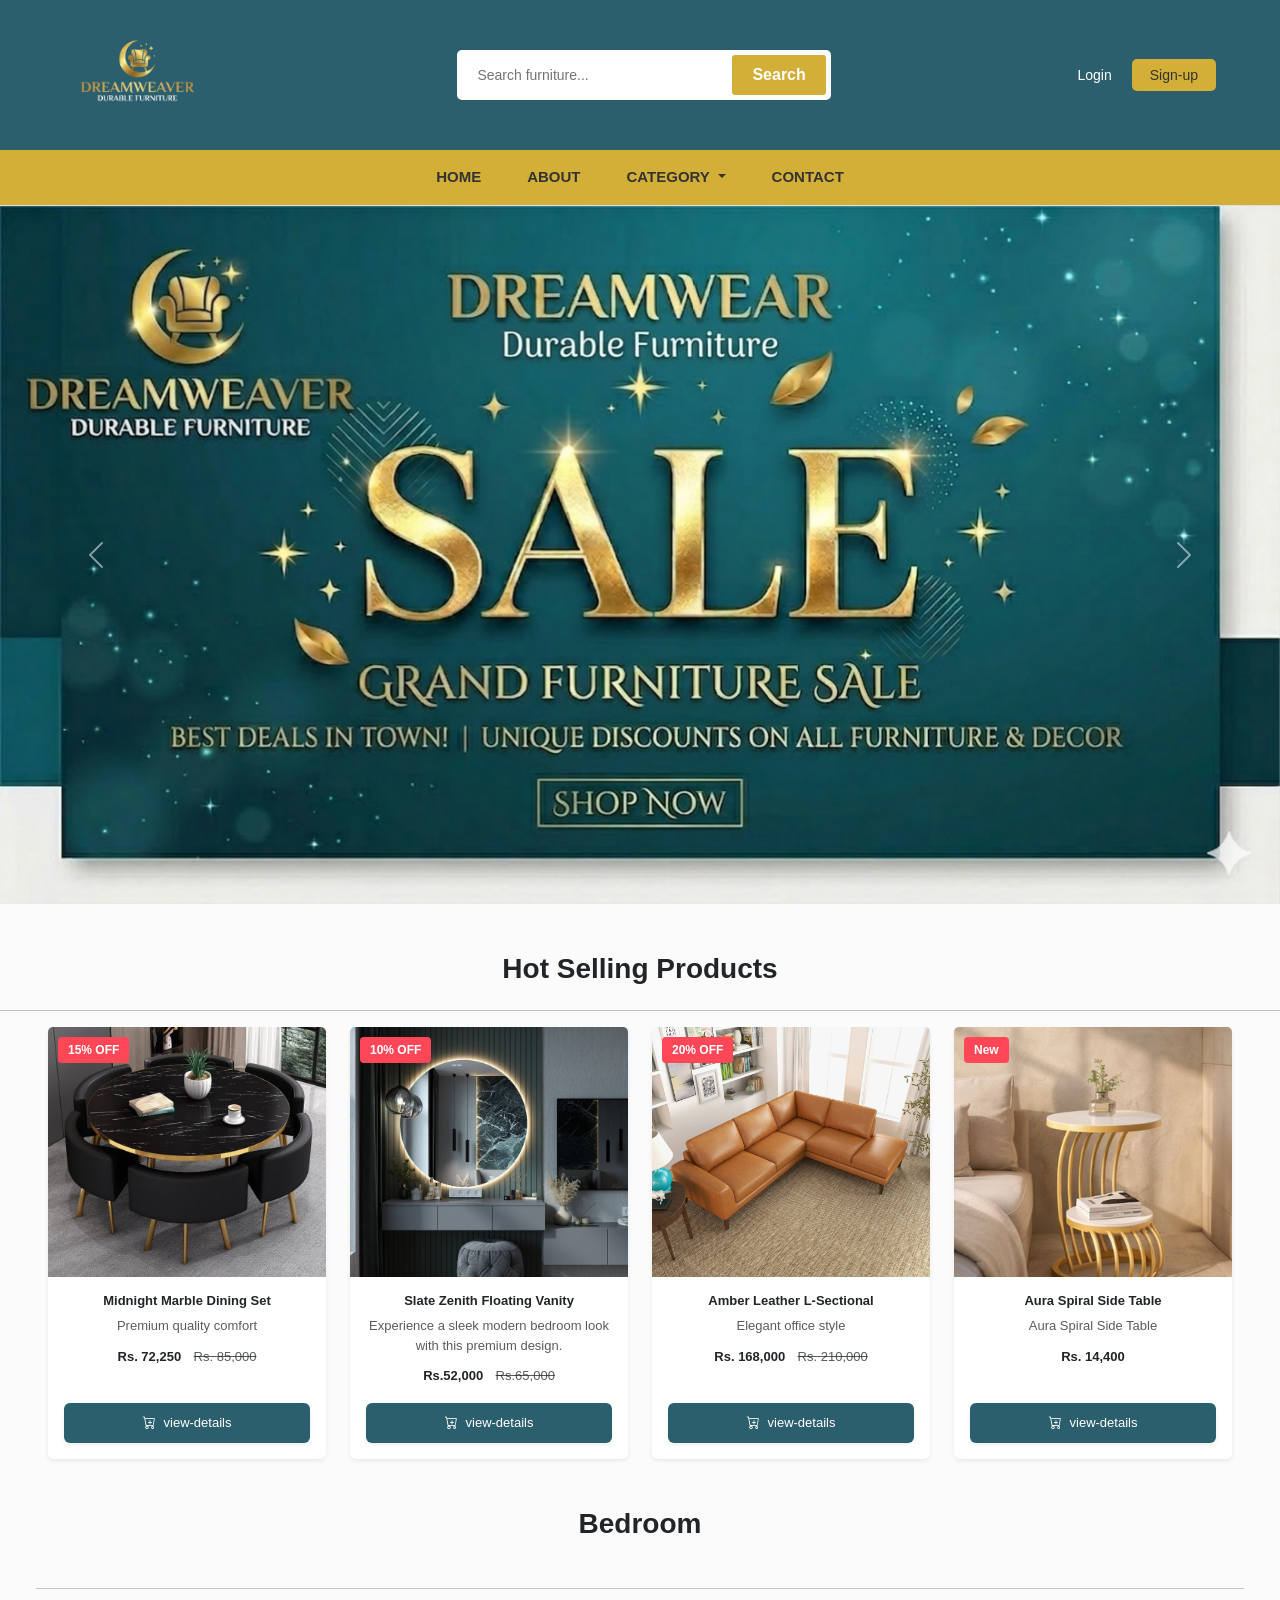
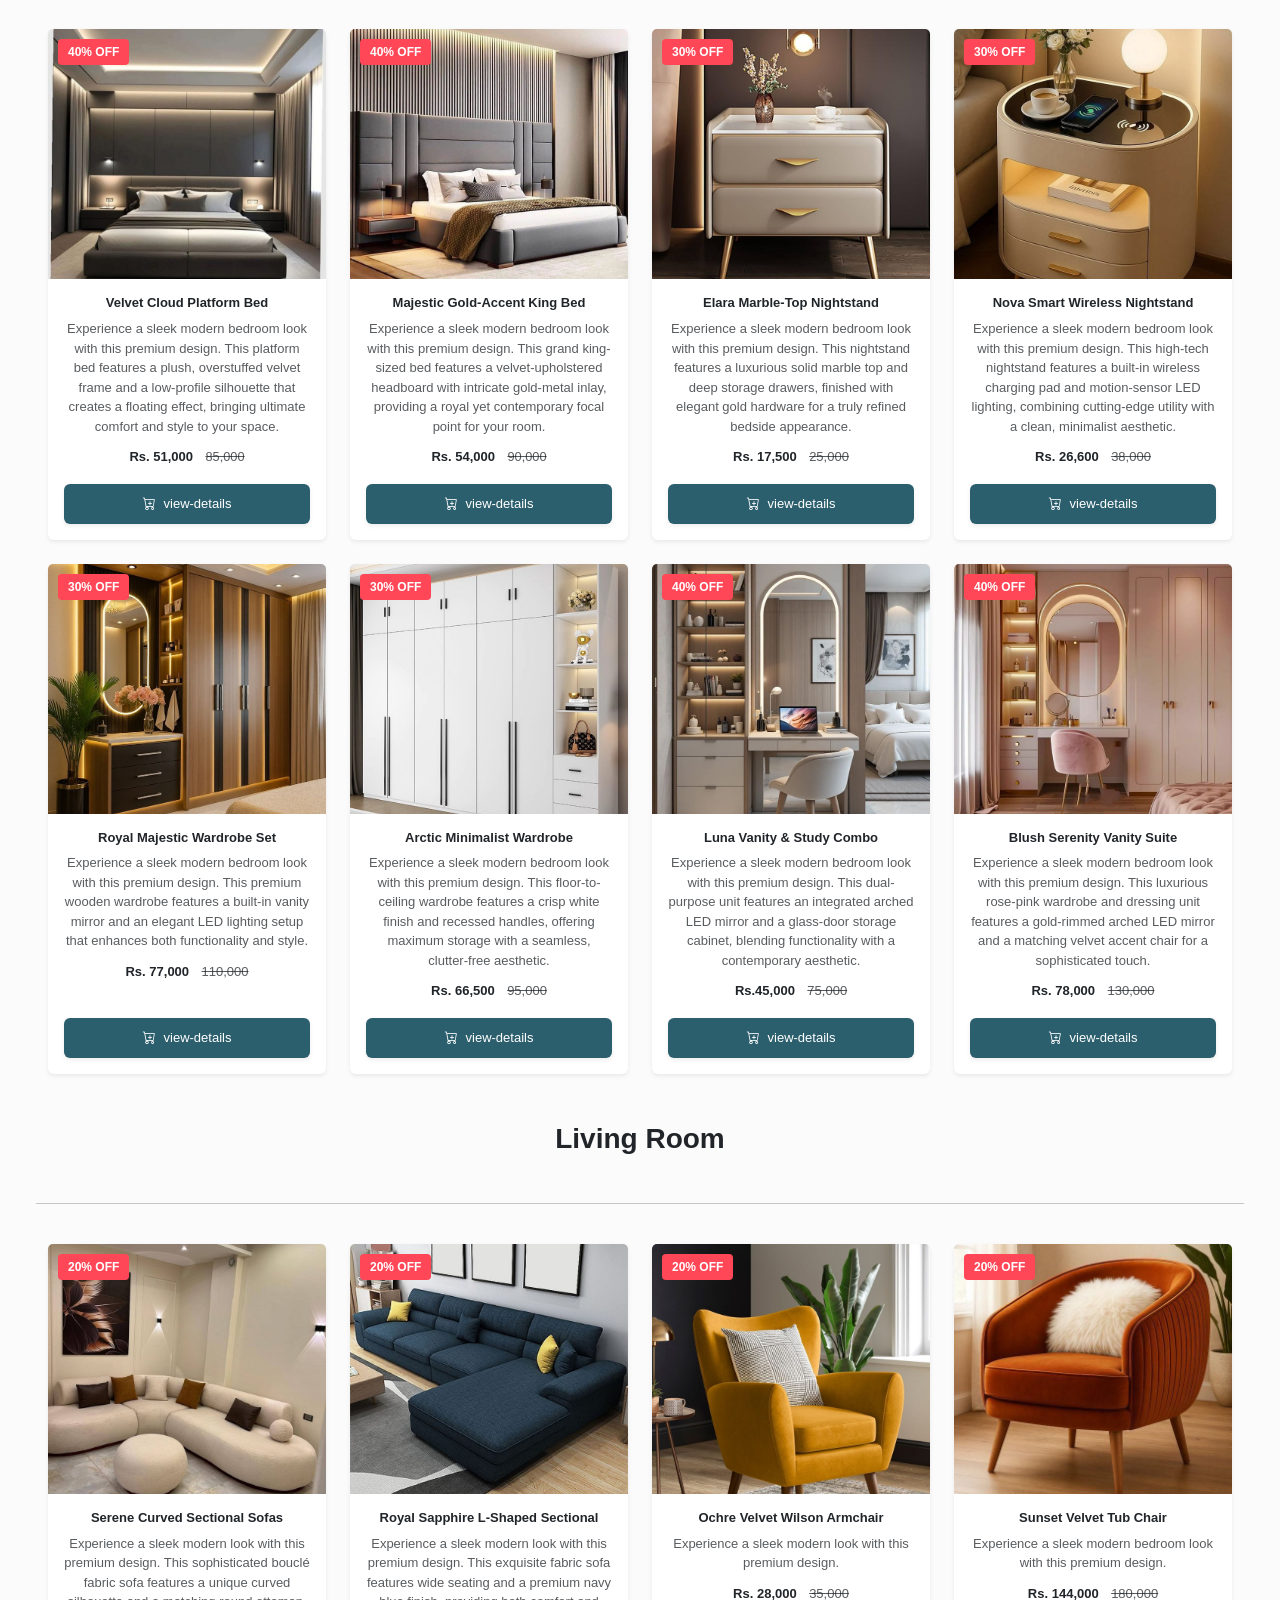
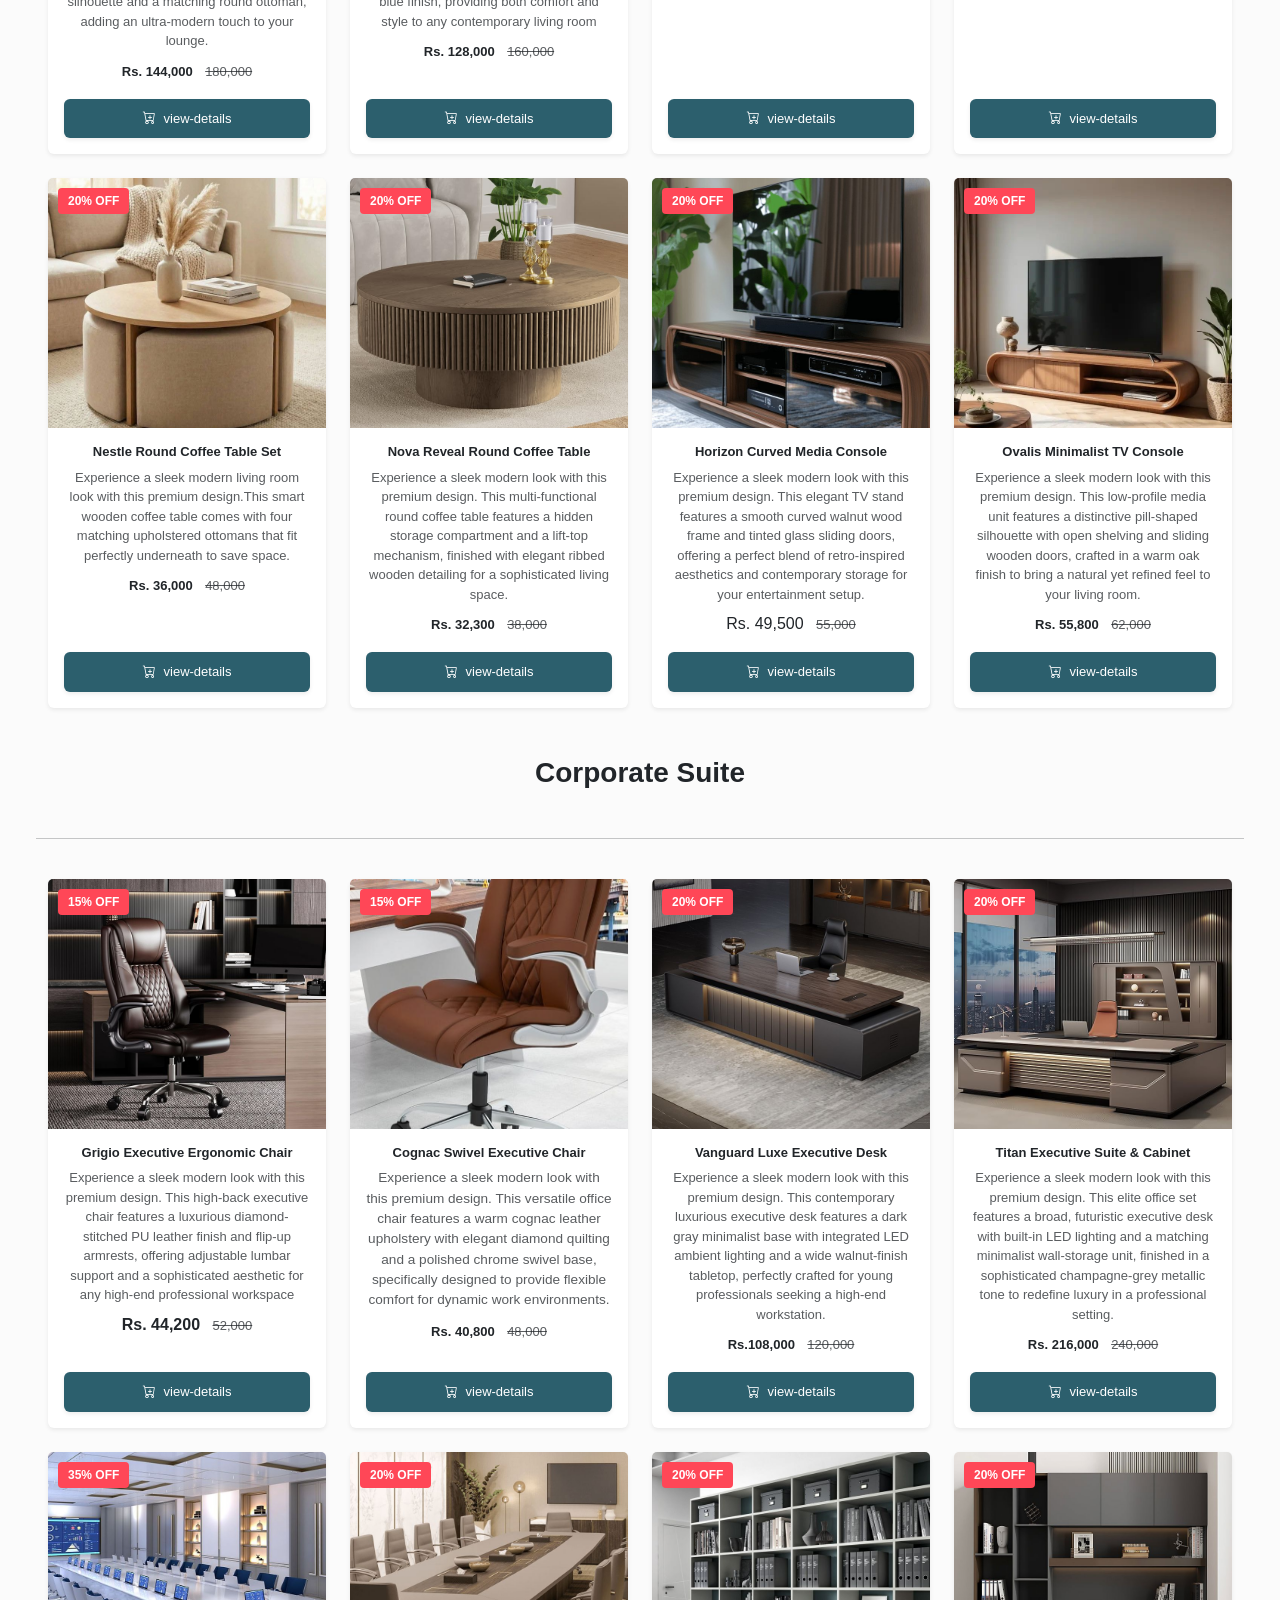
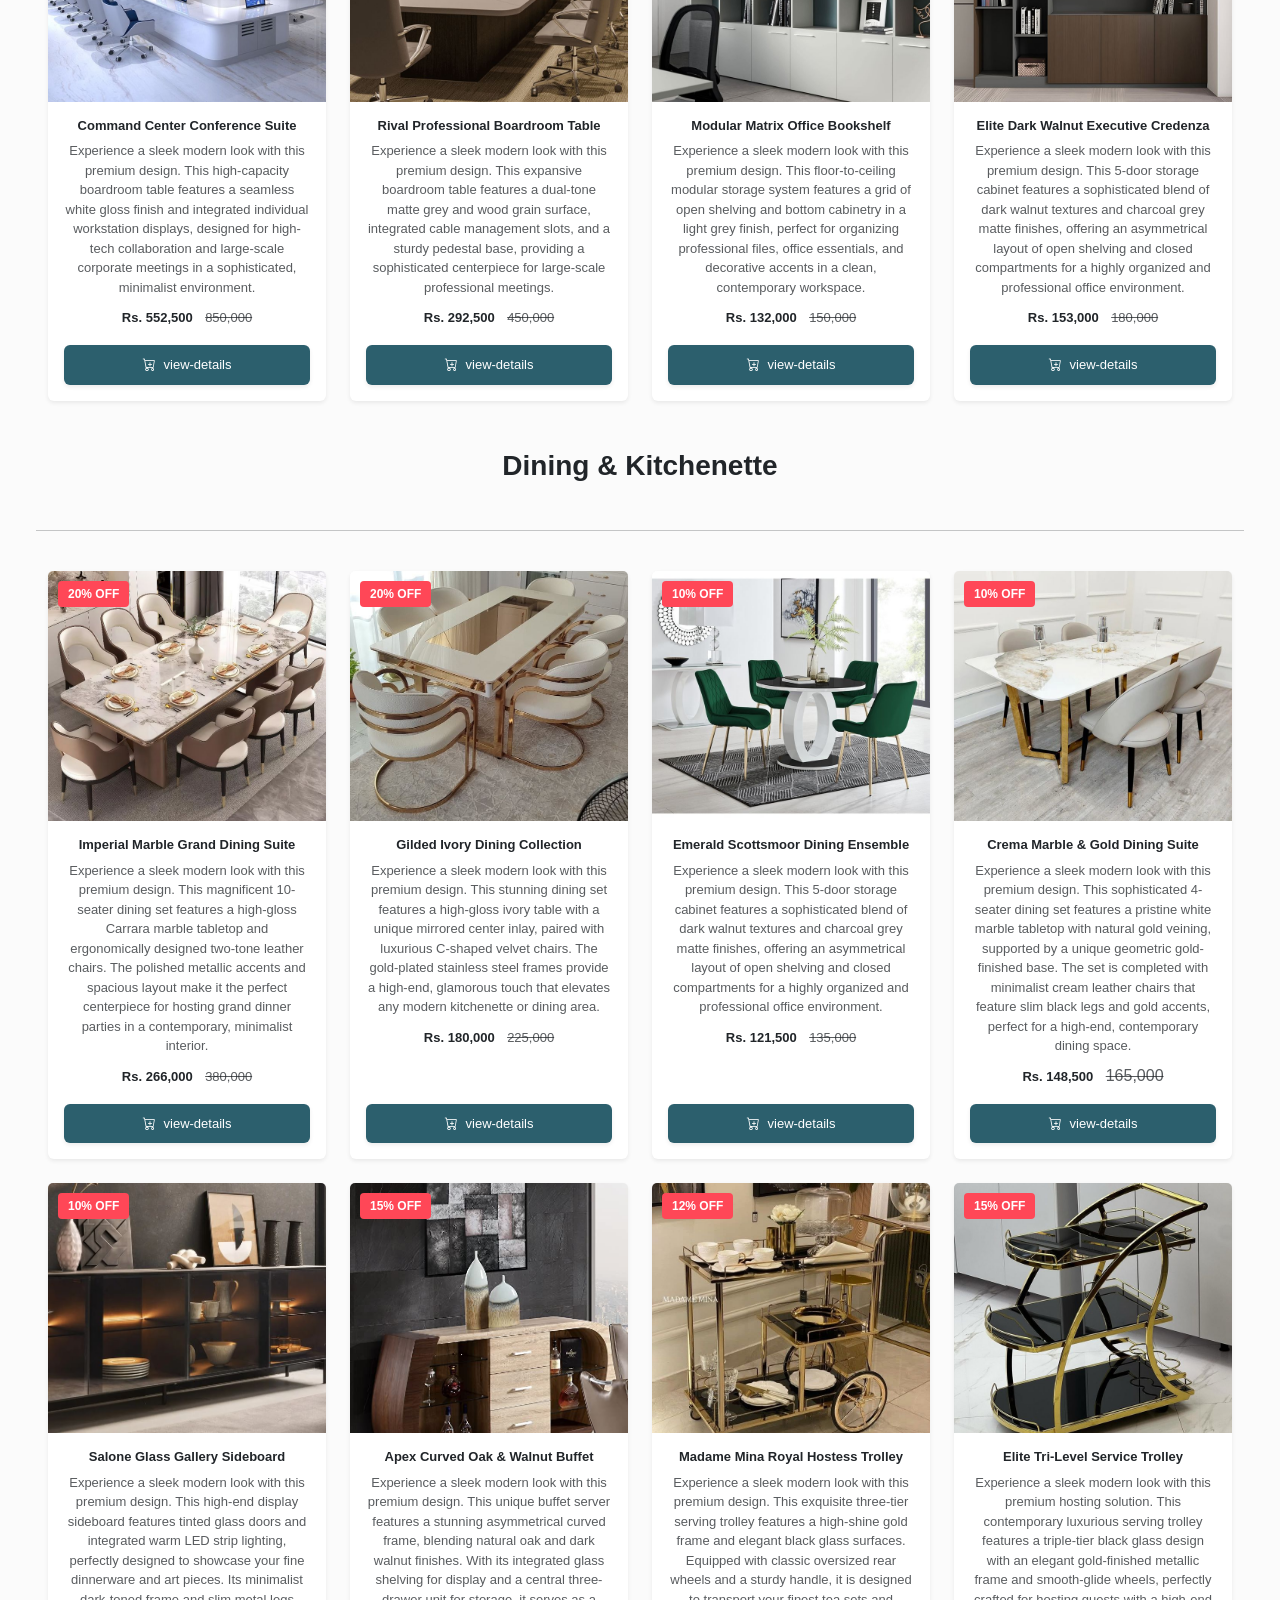
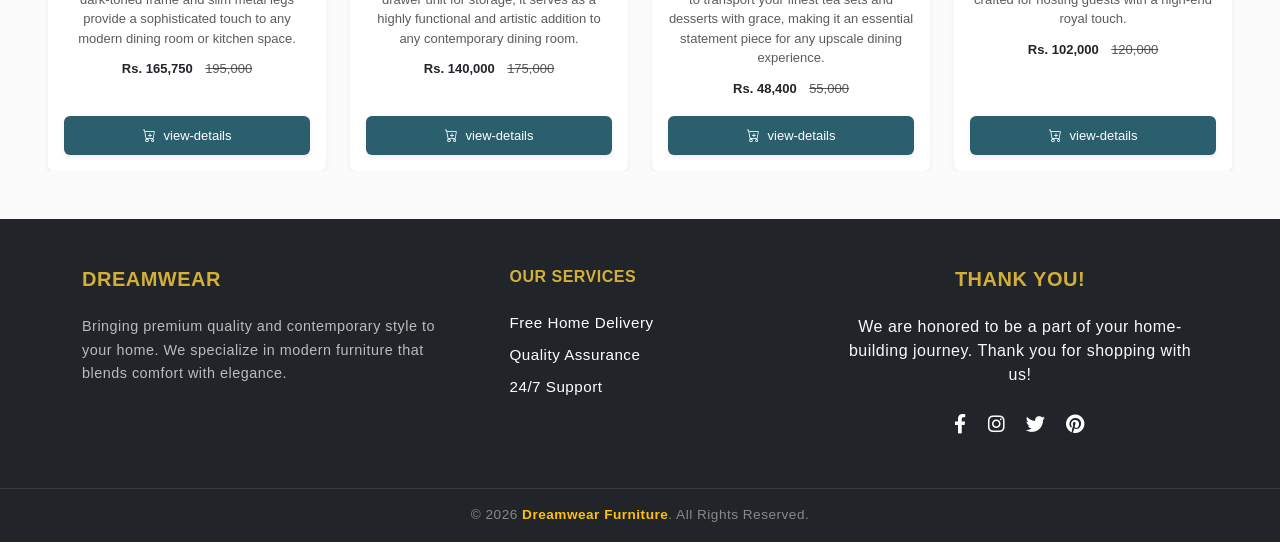
<file: html/index.html>
<!DOCTYPE html>
<html lang="en">

<head>
    <meta charset="UTF-8">
    <meta name="viewport" content="width=device-width, initial-scale=1.0">
    <link rel="stylesheet" href="https://cdn.jsdelivr.net/npm/bootstrap@5.3.3/dist/css/bootstrap.min.css">
    <link rel="stylesheet" href="../css styling/index.css">
    <link rel="stylesheet" href="https://cdn.jsdelivr.net/npm/bootstrap-icons@1.11.3/font/bootstrap-icons.min.css">
    <link rel="stylesheet" href="https://cdnjs.cloudflare.com/ajax/libs/font-awesome/6.0.0/css/all.min.css">
    <title>Dreamwear Furniture</title>
    <link href="https://unpkg.com/aos@2.3.1/dist/aos.css" rel="stylesheet">
    <link rel="stylesheet" href="../css styling/navbar.css">
</head>
<style>
    
</style>
<body>


 <header class="sticky-top">
        <nav class="top-nav navbar navbar-expand-lg">
            <div class="container-fluid d-flex justify-content-between align-items-center">

                <div class="logo-box">
                    <a class="navbar-brand" href="index.html">
                        <img src="../logo image/logos.png" alt="Dreamwear Logo" class="main-logo">
                    </a>
                </div>

                <div class="search-wrapper">
                    <div class="d-none d-md-block">
                        <form class="d-flex search-container">
                            <input type="text" id="search" placeholder="Search furniture...">
                            <button type="submit" class="btn">Search</button>
                        </form>
                    </div>

                    <div class="d-md-none">
                        <button class="btn border-0 text-white" type="button" data-bs-toggle="collapse"
                            data-bs-target="#mobileSearch">
                            <i class="bi bi-search" style="font-size: 1.5rem;"></i>
                        </button>
                    </div>
                </div>

                <div class="collapse d-md-none w-100 p-2" id="mobileSearch">
                    <form class="d-flex">
                        <input type="text" class="form-control me-2" placeholder="Search...">
                        <button type="submit" class="btn btn-warning">Go</button>
                    </form>
                </div>

                <div class="account-links">
                    <ul>
                        <li class="nav-item"><a href="login.html">Login</a></li>
                        <li><a href="signup.html#toggle-btn" class="signup-btn">Sign-up</a></li>
                    </ul>
                </div>

            </div>
        </nav>

        <nav class="navbar navbar-expand-lg" id="second-nav">
            <div class="container-fluid justify-content-center">
                <button class="navbar-toggler" type="button" data-bs-toggle="collapse" data-bs-target="#navbarMenu"
                    aria-controls="navbarMenu" aria-expanded="false" aria-label="Toggle navigation">
                    <span class="navbar-toggler-icon"></span>
                </button>

                <div class="collapse navbar-collapse justify-content-center" id="navbarMenu">
                    <ul class="navbar-nav">
                        <li class="nav-item items">
                            <a class="nav-link" href="index.html">Home</a>
                        </li>
                        <li class="nav-item items">
                            <a class="nav-link" href="about.html">About</a>
                        </li>
                        <li class="nav-item dropdown down">
                            <a class="nav-link dropdown-toggle" href="#" role="button" data-bs-toggle="dropdown"
                                aria-expanded="false">
                                Category
                            </a>
                            <ul class="dropdown-menu shadow">
                                <li><a class="dropdown-item" href="category.html">View All Categories</a></li>
                                <li><a class="dropdown-item" href="category.html#beds-section">Beds</a></li>
                                <li><a class="dropdown-item" href="category.html#side-section">Side Tables</a></li>
                                <li><a class="dropdown-item" href="category.html#wardrobe-section">Wardrobes</a></li>
                                <li><a class="dropdown-item" href="category.html#dressing-section">Dressing Tables</a>
                                </li>
                                <li><a class="dropdown-item" href="category.html#sofas-section">Chairs & Sofas</a></li>
                                <li><a class="dropdown-item" href="category.html#coffe-section">Coffee Tables</a></li>
                                <li><a class="dropdown-item" href="category.html#tv-section">TV Units</a></li>
                                <li><a class="dropdown-item" href="category.html#chairs-section">Office Chairs</a></li>
                                <li><a class="dropdown-item" href="category.html#desk-section">Office Desks</a></li>
                                <li><a class="dropdown-item" href="category.html#tables-section">Conference Tables</a>
                                </li>
                                <li><a class="dropdown-item" href="category.html#book-section">Bookshelves &
                                        Cabinets</a></li>
                                <li><a class="dropdown-item" href="category.html#dining-section">Modern Dining
                                        Collections</a></li>
                                <li><a class="dropdown-item" href="category.html#board-section">slideboard</a></li>
                                <li><a class="dropdown-item" href="category.html#serving-section">Serving Trolleys</a>
                                </li>
                            </ul>
                        </li>
                        <li class="nav-item items">
                            <a class="nav-link" href="contact.html">Contact</a>
                        </li>
                    </ul>
                </div>
            </div>
        </nav>
    </header>

    <div class="container-fluid p-0">
        <div id="carouselExampleAutoplaying" class="carousel slide" data-bs-ride="carousel">
            <div class="carousel-inner">

                <div class="carousel-item active">
                    <img class="ban_img" src="../logo image/Gemini_Generated_Image_nny3m5nny3m5nny3.png" alt="...">
                </div>

                <div class="carousel-item">
                    <img class="ban_img"  src="../logo image/Gemini_Generated_Image_x7pj37x7pj37x7pj (1).png"
                        alt="...">
                </div>

                <div class="carousel-item">
                    <img class="ban_img"  src="../logo image/Gemini_Generated_Image_h02k02h02k02h02k.png"
                     alt="...">
                </div>

            </div>

            <button class="carousel-control-prev" type="button" data-bs-target="#carouselExampleAutoplaying"
                data-bs-slide="prev">
                <span class="carousel-control-prev-icon" aria-hidden="true"></span>
                <span class="visually-hidden">Previous</span>
            </button>
            <button class="carousel-control-next" type="button" data-bs-target="#carouselExampleAutoplaying"
                data-bs-slide="next">
                <span class="carousel-control-next-icon" aria-hidden="true"></span>
                <span class="visually-hidden">Next</span>
            </button>
        </div>
    </div>

    <!-- section -->

    <h3 class="text-center mt-5 mb-4"><strong>Hot Selling Products</strong></h3>
    <hr>

    <section class="container-fluid px-4 px-md-5">
        <div class="row g-4 justify-content-center" >

            <div class="col-6 col-md-4 col-lg-3"  >
                <div class="card h-100 shadow-sm position-relative border-0">
                    <span class="sale-tag">15% OFF</span>
                    <a href="#">
                        <img src="../hot selling image/download (12).jpeg" alt="Midnight Marble Dining Set"
                            class="card-img-top">
                    </a>
                    <div class="card-body d-flex flex-column text-center">
                        <h5 class="card-title text-capitalize" style="font-size: small"><strong>Midnight Marble Dining
                                Set </strong></h5>
                        <p class="card-text text-muted mb-2" style="font-size: small;">Premium quality comfort</p>
                        <div class="mb-3">
                            <span class="fw-bold text-dark" style="font-size: small;">Rs. 72,250</span>
                            <del class="text-muted ms-2" style="font-size: small;">Rs. 85,000</del>
                        </div>
                        <a href="category.html#dining-section" class="btn btn-cart w-100 mt-auto shadow-sm"
                            style="font-size: small;">
                            <i class="bi bi-cart-plus me-2"></i>view-details
                        </a>
                    </div>
                </div>
            </div>

            <div class="col-6 col-md-4 col-lg-3" >
                <div class="card h-100 shadow-sm position-relative border-0">
                    <span class="sale-tag">10% OFF</span>
                    <a href="#">
                        <img src="../hot selling image/dressing table ideas bedroom modern.jpeg"
                            alt="Slate Zenith Floating Vanity" class="card-img-top">
                    </a>
                    <div class="card-body d-flex flex-column text-center">
                        <h5 class="card-title text-capitalize" style="font-size: small;"><strong>Slate Zenith Floating
                                Vanity</strong></h5>
                        <p class="card-text text-muted mb-2" style="font-size: small;">Experience a sleek modern bedroom
                            look with this premium design.</p>
                        <div class="mb-3">
                            <span class="fw-bold text-dark" style="font-size: small;">Rs.52,000</span>
                            <del class="text-muted ms-2" style="font-size: small;">Rs.65,000</del>
                        </div>
                        <a href="category.html#dressing-section" class="btn btn-cart w-100 mt-auto shadow-sm"
                            style="font-size: small;">
                            <i class="bi bi-cart-plus me-2"></i>view-details
                        </a>
                    </div>
                </div>
            </div>

            <div class="col-6 col-md-4 col-lg-3" >
                <div class="card h-100 shadow-sm position-relative border-0">
                    <span class="sale-tag">20% OFF</span>
                    <a href="#">
                        <img src="../hot selling image/ozgur-ivo-XE5vVNRbkOk-unsplash.jpg"
                            alt="Amber Leather L-Sectional" class="card-img-top">
                    </a>
                    <div class="card-body d-flex flex-column text-center">
                        <h5 class="card-title text-capitalize" style="font-size: small;"><strong>Amber Leather
                                L-Sectional </strong></h5>
                        <p class="card-text text-muted mb-2" style="font-size: small;">Elegant office style</p>
                        <div class="mb-3">
                            <span class="fw-bold text-dark" style="font-size: small;">Rs. 168,000</span>
                            <del class="text-muted ms-2" style="font-size: small;">Rs. 210,000</del>
                        </div>
                        <a href="category.html#sofas-section" class="btn btn-cart w-100 mt-auto shadow-sm"
                            style="font-size: small;">
                            <i class="bi bi-cart-plus me-2"></i>view-details
                        </a>
                    </div>
                </div>
            </div>

            <div class="col-6 col-md-4 col-lg-3" >
                <div  class="card h-100 shadow-sm position-relative border-0" >
                    <span class="sale-tag">New</span>
                    <a href="#">
                        <img src="../hot selling image/This minimal side table fits effortlessly into….jpeg"
                            alt="Aura Spiral Side Table" class="card-img-top">
                    </a>
                    <div class="card-body d-flex flex-column text-center">
                        <h5 class="card-title text-capitalize" style="font-size: small;"> <strong>Aura Spiral Side
                                Table</strong></h5>
                        <p class="card-text text-muted mb-2" style="font-size: small;">Aura Spiral Side Table</p>
                        <div class="mb-3">
                            <span class="fw-bold text-dark" style="font-size: small;">Rs. 14,400</span>
                        </div>
                        <a href="category.html#side-section" class="btn btn-cart w-100 mt-auto shadow-sm"
                            style="font-size: small;">
                            <i class="bi bi-cart-plus me-2"></i>view-details
                        </a>
                    </div>
                </div>
            </div>

            <!-- bedroom -->
            <h3 class="text-center mt-5 mb-4"><strong>Bedroom</strong></h3>
            <hr>

            <div class="col-6 col-md-4 col-lg-3">
                <div class="card h-100 shadow-sm position-relative border-0">
                    <span class="sale-tag">40% OFF</span>
                    <a href="#">
                        <img src="../bedroom/bed 5.jpeg" alt="Velvet Cloud Platform Bed" class="card-img-top">
                    </a>
                    <div class="card-body d-flex flex-column text-center">
                        <h5 class="card-title text-capitalize" style="font-size: small;"> <strong>Velvet Cloud Platform
                                Bed</strong></h5>
                        <p class="card-text text-muted mb-2" style="font-size: small;">Experience a sleek modern bedroom
                            look with this premium design. This platform bed features a plush, overstuffed velvet frame
                            and a low-profile silhouette that creates a floating effect, bringing ultimate comfort and
                            style to your space.</p>
                        <div class="mb-3">
                            <span class="fw-bold text-dark" style="font-size: small;">Rs. 51,000</span>
                            <del class="text-muted ms-2" style="font-size: 0.8rem;">85,000</del>
                        </div>
                        <a href="category.html#bed-section" class="btn btn-cart w-100 mt-auto shadow-sm"
                            style="font-size: small;">
                            <i class="bi bi-cart-plus me-2"></i>view-details
                        </a>
                    </div>
                </div>
            </div>

            <div class="col-6 col-md-4 col-lg-3">
                <div class="card h-100 shadow-sm position-relative border-0">
                    <span class="sale-tag">40% OFF</span>
                    <a href="#">
                        <img src="../bedroom/bed.jpeg" alt="Velvet Cloud Platform Bed" class="card-img-top">
                    </a>
                    <div class="card-body d-flex flex-column text-center">
                        <h5 class="card-title text-capitalize" style="font-size: small;"> <strong>Majestic Gold-Accent
                                King Bed </strong></h5>
                        <p class="card-text text-muted mb-2" style="font-size: small;">Experience a sleek modern bedroom
                            look with this premium design. This grand king-sized bed features a velvet-upholstered
                            headboard with intricate gold-metal inlay, providing a royal yet contemporary focal point
                            for your room.</p>
                        <div class="mb-3">
                            <span class="fw-bold text-dark" style="font-size: small;">Rs. 54,000</span>
                            <del class="text-muted ms-2" style="font-size: 0.8rem;">90,000</del>
                        </div>
                        <a href="category.html#bed-section" class="btn btn-cart w-100 mt-auto shadow-sm"
                            style="font-size: small;">
                            <i class="bi bi-cart-plus me-2"></i>view-details
                        </a>
                    </div>
                </div>
            </div>

            <div class="col-6 col-md-4 col-lg-3">
                <div class="card h-100 shadow-sm position-relative border-0">
                    <span class="sale-tag">30% OFF</span>
                    <a href="#">
                        <img src="../bedroom/Luxury Bedside Table with Pu Leather Finish & Faux….jpeg"
                            alt="Elara Marble-Top Nightstand" class="card-img-top">
                    </a>
                    <div class="card-body d-flex flex-column text-center">
                        <h5 class="card-title text-capitalize" style="font-size: small;"><strong>Elara Marble-Top
                                Nightstand </strong></h5>
                        <p class="card-text text-muted mb-2" style="font-size: small;">Experience a sleek modern bedroom
                            look with this premium design. This nightstand features a luxurious solid marble top and
                            deep storage drawers, finished with elegant gold hardware for a truly refined bedside
                            appearance.</p>
                        <div class="mb-3">
                            <span class="fw-bold text-dark" style="font-size: small;">Rs. 17,500</span>
                            <del class="text-muted ms-2" style="font-size: small;">25,000</del>
                        </div>
                        <a href="category.html#side-section" class="btn btn-cart w-100 mt-auto shadow-sm"
                            style="font-size: small;">
                            <i class="bi bi-cart-plus me-2"></i>view-details
                        </a>
                    </div>
                </div>
            </div>


            <div class="col-6 col-md-4 col-lg-3">
                <div class="card h-100 shadow-sm position-relative border-0">
                    <span class="sale-tag">30% OFF</span>
                    <a href="#">
                        <img src="../bedroom/Luxury Furniture.jpeg" alt="Nova Smart Wireless Nightstand"
                            class="card-img-top">
                    </a>
                    <div class="card-body d-flex flex-column text-center">
                        <h5 class="card-title text-capitalize" style="font-size: small;"><strong>Nova Smart Wireless
                                Nightstand</strong></h5>
                        <p class="card-text text-muted mb-2" style="font-size: small;">Experience a sleek modern bedroom
                            look with this premium design. This high-tech nightstand features a built-in wireless
                            charging pad and motion-sensor LED lighting, combining cutting-edge utility with a clean,
                            minimalist aesthetic.</p>
                        <div class="mb-3">
                            <span class="fw-bold text-dark" style="font-size: small;">Rs. 26,600</span>
                            <del class="text-muted ms-2" style="font-size: small;">38,000</del>
                        </div>
                        <a href="category.html#side-section" class="btn btn-cart w-100 mt-auto shadow-sm"
                            style="font-size: small;">
                            <i class="bi bi-cart-plus me-2"></i>view-details
                        </a>
                    </div>
                </div>
            </div>


            <div class="col-6 col-md-4 col-lg-3">
                <div class="card h-100 shadow-sm position-relative border-0">
                    <span class="sale-tag">30% OFF</span>
                    <a href="#">
                        <img src="../bedroom/meaningful modern wardrobe inspiration! This….jpeg"
                            alt="Royal Majestic Wardrobe Set" class="card-img-top">
                    </a>
                    <div class="card-body d-flex flex-column text-center">
                        <h5 class="card-title text-capitalize" style="font-size: small;"> <strong>Royal Majestic
                                Wardrobe Set</strong></h5>
                        <p class="card-text text-muted mb-2" style="font-size: small;">Experience a sleek modern bedroom
                            look with this premium design. This premium wooden wardrobe features a built-in vanity
                            mirror and an elegant LED lighting setup that enhances both functionality and style.</p>
                        <div class="mb-3">
                            <span class="fw-bold text-dark" style="font-size: small;">Rs. 77,000</span>
                            <del class="text-muted ms-2" style="font-size: small;">110,000</del>
                        </div>
                        <a href="category.html#wardrobe-section" class="btn btn-cart w-100 mt-auto shadow-sm"
                            style="font-size: small;">
                            <i class="bi bi-cart-plus me-2"></i>view-details
                        </a>
                    </div>
                </div>
            </div>




            <div class="col-6 col-md-4 col-lg-3">
                <div class="card h-100 shadow-sm position-relative border-0">
                    <span class="sale-tag">30% OFF</span>
                    <a href="#">
                        <img src="../bedroom/Simple Household Modern Wardrobe And Internet Celebrity Finished Storage Wardrobe.jpeg"
                            alt="Arctic Minimalist Wardrobe" class="card-img-top">
                    </a>
                    <div class="card-body d-flex flex-column text-center">
                        <h5 class="card-title text-capitalize" style="font-size: small;"><strong>Arctic Minimalist
                                Wardrobe </strong></h5>
                        <p class="card-text text-muted mb-2" style="font-size: small;">Experience a sleek modern bedroom
                            look with this premium design. This floor-to-ceiling wardrobe features a crisp white finish
                            and recessed handles, offering maximum storage with a seamless, clutter-free aesthetic.</p>
                        <div class="mb-3">
                            <span class="fw-bold text-dark" style="font-size: small;">Rs. 66,500</span>
                            <del class="text-muted ms-2" style="font-size: small;">95,000</del>
                        </div>
                        <a href="category.html#wardrobe-section" class="btn btn-cart w-100 mt-auto shadow-sm"
                            style="font-size: small;">
                            <i class="bi bi-cart-plus me-2"></i>view-details
                        </a>
                    </div>
                </div>
            </div>

            <div class="col-6 col-md-4 col-lg-3">
                <div class="card h-100 shadow-sm position-relative border-0">
                    <span class="sale-tag">40% OFF</span>
                    <a href="#">
                        <img src="../bedroom/dressing.jpeg" alt="Luna Vanity & Study Combo" class="card-img-top">
                    </a>
                    <div class="card-body d-flex flex-column text-center">
                        <h5 class="card-title text-capitalize" style="font-size: small;"> <strong>Luna Vanity & Study
                                Combo </strong></h5>
                        <p class="card-text text-muted mb-2" style="font-size: small;">Experience a sleek modern bedroom
                            look with this premium design. This dual-purpose unit features an integrated arched LED
                            mirror and a glass-door storage cabinet, blending functionality with a contemporary
                            aesthetic.</p>
                        <div class="mb-3">
                            <span class="fw-bold text-dark" style="font-size: small;">Rs.45,000</span>
                            <del class="text-muted ms-2" style="font-size: small;">75,000</del>
                        </div>
                        <a href="category.html#dressing-section" class="btn btn-cart w-100 mt-auto shadow-sm"
                            style="font-size: small;">
                            <i class="bi bi-cart-plus me-2"></i>view-details
                        </a>
                    </div>
                </div>
            </div>

            <div class="col-6 col-md-4 col-lg-3">
                <div class="card h-100 shadow-sm position-relative border-0">
                    <span class="sale-tag">40% OFF</span>
                    <a href="#">
                        <img src="../bedroom/dresssing 2.jpeg" alt="Blush Serenity Vanity Suite" class="card-img-top">
                    </a>
                    <div class="card-body d-flex flex-column text-center">
                        <h5 class="card-title text-capitalize" style="font-size: small;"><strong>Blush Serenity Vanity
                                Suite</strong></h5>
                        <p class="card-text text-muted mb-2" style="font-size: small;">Experience a sleek modern bedroom
                            look with this premium design. This luxurious rose-pink wardrobe and dressing unit features
                            a gold-rimmed arched LED mirror and a matching velvet accent chair for a sophisticated
                            touch.</p>
                        <div class="mb-3">
                            <span class="fw-bold text-dark" style="font-size: small;">Rs. 78,000</span>
                            <del class="text-muted ms-2" style="font-size: small;">130,000</del>
                        </div>
                        <a href="category.html#dressing-section" class="btn btn-cart w-100 mt-auto shadow-sm"
                            style="font-size: small;">
                            <i class="bi bi-cart-plus me-2"></i>view-details
                        </a>
                    </div>
                </div>
            </div>

            <!-- Living Room -->
            <h3 class="text-center mt-5 mb-4"><strong>Living Room</strong></h3>
            <hr>

            <div class="col-6 col-md-4 col-lg-3">
                <div class="card h-100 shadow-sm position-relative border-0">
                    <span class="sale-tag">20% OFF</span>
                    <a href="#">
                        <img src="../livingroom/download (22).jpeg" alt="Serene Curved Sectional Sofa"
                            class="card-img-top">
                    </a>
                    <div class="card-body d-flex flex-column text-center">
                        <h5 class="card-title text-capitalize" style="font-size: small;"><strong>Serene Curved Sectional
                                Sofas </strong></h5>
                        <p class="card-text text-muted mb-2" style="font-size: small;">Experience a sleek modern look
                            with this premium design. This sophisticated bouclé fabric sofa features a unique curved
                            silhouette and a matching round ottoman, adding an ultra-modern touch to your lounge.</p>
                        <div class="mb-3">
                            <span class="fw-bold text-dark" style="font-size: small;">Rs. 144,000</span>
                            <del class="text-muted ms-2" style="font-size: small;">180,000</del>
                        </div>
                        <a href="category.html#sofas-section" class="btn btn-cart w-100 mt-auto shadow-sm"
                            style="font-size: small;">
                            <i class="bi bi-cart-plus me-2"></i>view-details
                        </a>
                    </div>
                </div>
            </div>

            <div class="col-6 col-md-4 col-lg-3">
                <div class="card h-100 shadow-sm position-relative border-0">
                    <span class="sale-tag">20% OFF</span>
                    <a href="#">
                        <img src="../livingroom/download (21).jpeg" alt="Royal Sapphire L-Shaped Sectional"
                            class="card-img-top">
                    </a>
                    <div class="card-body d-flex flex-column text-center">
                        <h5 class="card-title text-capitalize" style="font-size: small;"><strong>Royal Sapphire L-Shaped
                                Sectional </strong></h5>
                        <p class="card-text text-muted mb-2" style="font-size: small;">Experience a sleek modern look
                            with this premium design. This exquisite fabric sofa features wide seating and a premium
                            navy blue finish, providing both comfort and style to any contemporary living room</p>
                        <div class="mb-3">
                            <span class="fw-bold text-dark" style="font-size: small;">Rs. 128,000</span>
                            <del class="text-muted ms-2" style="font-size: small;">160,000</del>
                        </div>
                        <a href="category.html#sofas-section" class="btn btn-cart w-100 mt-auto shadow-sm"
                            style="font-size: small;">
                            <i class="bi bi-cart-plus me-2"></i>view-details
                        </a>
                    </div>
                </div>
            </div>

            <div class="col-6 col-md-4 col-lg-3">
                <div class="card h-100 shadow-sm position-relative border-0">
                    <span class="sale-tag">20% OFF</span>
                    <a href="#">
                        <img src="../livingroom/Buy Soft Velvet Ochre Yellow Wilson Highback Armchair from the Next UK online shop.jpeg"
                            alt="Ochre Velvet Wilson Armchair" class="card-img-top">
                    </a>
                    <div class="card-body d-flex flex-column text-center">
                        <h5 class="card-title text-capitalize" style="font-size: small;"><strong>Ochre Velvet Wilson
                                Armchair </strong></h5>
                        <p class="card-text text-muted mb-2" style="font-size: small;">Experience a sleek modern look
                            with this premium design.</p>
                        <div class="mb-3">
                            <span class="fw-bold text-dark" style="font-size: small;">Rs. 28,000</span>
                            <del class="text-muted ms-2" style="font-size: small;">35,000</del>
                        </div>
                        <a href="category.html#sofas-section" class="btn btn-cart w-100 mt-auto shadow-sm"
                            style="font-size: small;">
                            <i class="bi bi-cart-plus me-2"></i>view-details
                        </a>
                    </div>
                </div>
            </div>

            <div class="col-6 col-md-4 col-lg-3">
                <div class="card h-100 shadow-sm position-relative border-0">
                    <span class="sale-tag">20% OFF</span>
                    <a href="#">
                        <img src="../livingroom/download (24).jpeg" alt="Sunset Velvet Tub Chair" class="card-img-top">
                    </a>
                    <div class="card-body d-flex flex-column text-center">
                        <h5 class="card-title text-capitalize" style="font-size: small;"><strong>Sunset Velvet Tub Chair
                            </strong></h5>
                        <p class="card-text text-muted mb-2" style="font-size: small;">Experience a sleek modern bedroom
                            look with this premium design.</p>
                        <div class="mb-3">
                            <span class="fw-bold text-dark" style="font-size: small;">Rs. 144,000</span>
                            <del class="text-muted ms-2" style="font-size: small;">180,000</del>
                        </div>
                        <a href="category.html#sofas-section" class="btn btn-cart w-100 mt-auto shadow-sm"
                            style="font-size: small;">
                            <i class="bi bi-cart-plus me-2"></i>view-details
                        </a>
                    </div>
                </div>
            </div>

            <div class="col-6 col-md-4 col-lg-3">
                <div class="card h-100 shadow-sm position-relative border-0">
                    <span class="sale-tag">20% OFF</span>
                    <a href="#">
                        <img src="../livingroom/download (23).jpeg" alt="Nestle Round Coffee Table Set"
                            class="card-img-top">
                    </a>
                    <div class="card-body d-flex flex-column text-center">
                        <h5 class="card-title text-capitalize" style="font-size: small;"> <strong>Nestle Round Coffee
                                Table Set </strong></h5>
                        <p class="card-text text-muted mb-2" style="font-size: small;">Experience a sleek modern living
                            room look with this premium design.This smart wooden coffee table comes with four matching
                            upholstered ottomans that fit perfectly underneath to save space.</p>
                        <div class="mb-3">
                            <span class="fw-bold text-dark" style="font-size: small;">Rs. 36,000</span>
                            <del class="text-muted ms-2" style="font-size: small;">48,000</del>
                        </div>
                        <a href="category.html#coffe-section" class="btn btn-cart w-100 mt-auto shadow-sm"
                            style="font-size: small;">
                            <i class="bi bi-cart-plus me-2"></i>view-details
                        </a>
                    </div>
                </div>
            </div>

            <div class="col-6 col-md-4 col-lg-3">
                <div class="card h-100 shadow-sm position-relative border-0">
                    <span class="sale-tag">20% OFF</span>
                    <a href="#">
                        <img src="../livingroom/YOUDENOVA 35” Round Fluted Coffee Table, Modern Wood Circle Coffee Table, Veneer Handcrafted Relief Tea Table with Sturdy Pedestal for Living Room,.jpeg"
                            alt="Nova Reveal Round Coffee Table" class="card-img-top">
                    </a>
                    <div class="card-body d-flex flex-column text-center">
                        <h5 class="card-title text-capitalize" style="font-size: small;"><strong>Nova Reveal Round
                                Coffee Table </strong></h5>
                        <p class="card-text text-muted mb-2" style="font-size: small;">Experience a sleek modern look
                            with this premium design. This multi-functional round coffee table features a hidden storage
                            compartment and a lift-top mechanism, finished with elegant ribbed wooden detailing for a
                            sophisticated living space.</p>
                        <div class="mb-3">
                            <span class="fw-bold text-dark" style="font-size: small;">Rs. 32,300</span>
                            <del class="text-muted ms-2" style="font-size: small;">38,000</del>
                        </div>
                        <a href="category.html#coffe-section" class="btn btn-cart w-100 mt-auto shadow-sm"
                            style="font-size: small;">
                            <i class="bi bi-cart-plus me-2"></i>view-details
                        </a>
                    </div>
                </div>
            </div>

            <div class="col-6 col-md-4 col-lg-3">
                <div class="card h-100 shadow-sm position-relative border-0">
                    <span class="sale-tag">20% OFF</span>
                    <a href="#">
                        <img src="../livingroom/25 TV Stand Ideas With Stylish Storage - Shower Redefined.jpeg"
                            alt="Horizon Curved Media Console" class="card-img-top">
                    </a>
                    <div class="card-body d-flex flex-column text-center">
                        <h5 class="card-title text-capitalize" style="font-size: small;"><strong>Horizon Curved Media
                                Console </strong></h5>
                        <p class="card-text text-muted mb-2" style="font-size: small;">Experience a sleek modern look
                            with this premium design. This elegant TV stand features a smooth curved walnut wood frame
                            and tinted glass sliding doors, offering a perfect blend of retro-inspired aesthetics and
                            contemporary storage for your entertainment setup.</p>
                        <div class="mb-3">
                            <span class="fw-bold text-dark" style="font-size: small;"></span>Rs. 49,500</span>
                            <del class="text-muted ms-2" style="font-size: small;">55,000</del>
                        </div>
                        <a href="category.html#tv-section" class="btn btn-cart w-100 mt-auto shadow-sm"
                            style="font-size: small;">
                            <i class="bi bi-cart-plus me-2"></i>view-details
                        </a>
                    </div>
                </div>
            </div>

            <div class="col-6 col-md-4 col-lg-3">
                <div class="card h-100 shadow-sm position-relative border-0">
                    <span class="sale-tag">20% OFF</span>
                    <a href="#">
                        <img src="../livingroom/27 Living Room TV Unit Designs Modern Luxury Ideas That Feel Sleek.jpeg"
                            alt="Ovalis Minimalist TV Console" class="card-img-top">
                    </a>
                    <div class="card-body d-flex flex-column text-center">
                        <h5 class="card-title text-capitalize" style="font-size: small;"> <strong>Ovalis Minimalist TV
                                Console </strong></h5>
                        <p class="card-text text-muted mb-2" style="font-size: small;">Experience a sleek modern look
                            with this premium design. This low-profile media unit features a distinctive pill-shaped
                            silhouette with open shelving and sliding wooden doors, crafted in a warm oak finish to
                            bring a natural yet refined feel to your living room.</p>
                        <div class="mb-3">
                            <span class="fw-bold text-dark" style="font-size: small;">Rs. 55,800</span>
                            <del class="text-muted ms-2" style="font-size: small;">62,000</del>
                        </div>
                        <a href="category.html#tv-section" class="btn btn-cart w-100 mt-auto shadow-sm"
                            style="font-size: small;">
                            <i class="bi bi-cart-plus me-2"></i>view-details
                        </a>
                    </div>
                </div>
            </div>
            <!-- office -->
            <h3 class="text-center mt-5 mb-4"><strong>Corporate Suite</strong></h3>
            <hr>
            <div class="col-6 col-md-4 col-lg-3">
                <div class="card h-100 shadow-sm position-relative border-0">
                    <span class="sale-tag">15% OFF</span>
                    <a href="#">
                        <img src="../ofiice/Homy Grigio Ergonomic Office Chair High Back Home Office Desk Chair with Wheels PU Leather Executive Chair Computer Chair with Flip-Up Arms and Adjustable Lumbar Support (Brown).jpeg"
                            alt="Grigio Executive Ergonomic Chair" class="card-img-top">
                    </a>
                    <div class="card-body d-flex flex-column text-center">
                        <h5 class="card-title text-capitalize" style="font-size: small;"><strong>Grigio Executive
                                Ergonomic Chair </strong></h5>
                        <p class="card-text text-muted mb-2" style="font-size: small;">Experience a sleek modern look
                            with this premium design. This high-back executive chair features a luxurious
                            diamond-stitched PU leather finish and flip-up armrests, offering adjustable lumbar support
                            and a sophisticated aesthetic for any high-end professional workspace</p>
                        <div class="mb-3">
                            <span class="fw-bold text-dark">Rs. 44,200</span>
                            <del class="text-muted ms-2" style="font-size: small;">52,000</del>
                        </div>
                        <a href="category.html#chairs-section" class="btn btn-cart w-100 mt-auto shadow-sm"
                            style="font-size: small;">
                            <i class="bi bi-cart-plus me-2"></i>view-details
                        </a>
                    </div>
                </div>
            </div>

            <div class="col-6 col-md-4 col-lg-3">
                <div class="card h-100 shadow-sm position-relative border-0">
                    <span class="sale-tag">15% OFF</span>
                    <a href="#">
                        <img src="../ofiice/Swivel Office Chair Design for Flexible Work.jpeg"
                            alt="Cognac Swivel Executive Chair" class="card-img-top">
                    </a>
                    <div class="card-body d-flex flex-column text-center">
                        <h5 class="card-title text-capitalize" style="font-size: small;"><strong>Cognac Swivel Executive
                                Chair</strong></h5>
                        <p class="card-text text-muted mb-2" style="font-size: 0.85rem;">Experience a sleek modern look
                            with this premium design. This versatile office chair features a warm cognac leather
                            upholstery with elegant diamond quilting and a polished chrome swivel base, specifically
                            designed to provide flexible comfort for dynamic work environments.</p>
                        <div class="mb-3">
                            <span class="fw-bold text-dark" style="font-size: small;">Rs. 40,800</span>
                            <del class="text-muted ms-2" style="font-size: small;">48,000</del>
                        </div>
                        <a href="category.html#chairs-section" class="btn btn-cart w-100 mt-auto shadow-sm"
                            style="font-size: small;">
                            <i class="bi bi-cart-plus me-2"></i>view-details
                        </a>
                    </div>
                </div>
            </div>

            <div class="col-6 col-md-4 col-lg-3">
                <div class="card h-100 shadow-sm position-relative border-0">
                    <span class="sale-tag">20% OFF</span>
                    <a href="#">
                        <img src="../ofiice/Contemporary Luxurious Executive Office Desk For Young Professionals LBZ-2165 - 118 L x 31 W x 30 H (Desk) _ Brown+Dark Gray.jpeg"
                            alt="Vanguard Luxe Executive Desk" class="card-img-top">
                    </a>
                    <div class="card-body d-flex flex-column text-center">
                        <h5 class="card-title text-capitalize" style="font-size: small;"><strong>Vanguard Luxe Executive
                                Desk</strong></h5>
                        <p class="card-text text-muted mb-2" style="font-size: small;">Experience a sleek modern look
                            with this premium design. This contemporary luxurious executive desk features a dark gray
                            minimalist base with integrated LED ambient lighting and a wide walnut-finish tabletop,
                            perfectly crafted for young professionals seeking a high-end workstation.</p>
                        <div class="mb-3">
                            <span class="fw-bold text-dark" style="font-size: small;">Rs.108,000</span>
                            <del class="text-muted ms-2" style="font-size: small;">120,000</del>
                        </div>
                        <a href="category.html#desk-section" class="btn btn-cart w-100 mt-auto shadow-sm"
                            style="font-size: small;">
                            <i class="bi bi-cart-plus me-2"></i>view-details
                        </a>
                    </div>
                </div>
            </div>

            <div class="col-6 col-md-4 col-lg-3">
                <div class="card h-100 shadow-sm position-relative border-0">
                    <span class="sale-tag">20% OFF</span>
                    <a href="#">
                        <img src="../ofiice/ZGNBSD_ Executive Desk.jpeg" alt="Titan Executive Suite & Cabinet"
                            class="card-img-top">
                    </a>
                    <div class="card-body d-flex flex-column text-center">
                        <h5 class="card-title text-capitalize" style="font-size: small;"><strong>Titan Executive Suite &
                                Cabinet</strong></h5>
                        <p class="card-text text-muted mb-2" style="font-size: small;">Experience a sleek modern look
                            with this premium design. This elite office set features a broad, futuristic executive desk
                            with built-in LED lighting and a matching minimalist wall-storage unit, finished in a
                            sophisticated champagne-grey metallic tone to redefine luxury in a professional setting.</p>
                        <div class="mb-3">
                            <span class="fw-bold text-dark" style="font-size: small;">Rs. 216,000</span>
                            <del class="text-muted ms-2" style="font-size: small;">240,000</del>
                        </div>
                        <a href="category.html#desk-section" class="btn btn-cart w-100 mt-auto shadow-sm"
                            style="font-size: small;">
                            <i class="bi bi-cart-plus me-2"></i>view-details
                        </a>
                    </div>
                </div>
            </div>

            <div class="col-6 col-md-4 col-lg-3">
                <div class="card h-100 shadow-sm position-relative border-0">
                    <span class="sale-tag">35% OFF</span>
                    <a href="#">
                        <img src="../ofiice/download (29).jpeg" alt="Command Center Conference Suite"
                            class="card-img-top">
                    </a>
                    <div class="card-body d-flex flex-column text-center">
                        <h5 class="card-title text-capitalize" style="font-size: small;"><strong>Command Center
                                Conference Suite</strong></h5>
                        <p class="card-text text-muted mb-2" style="font-size: small;">Experience a sleek modern look
                            with this premium design. This high-capacity boardroom table features a seamless white gloss
                            finish and integrated individual workstation displays, designed for high-tech collaboration
                            and large-scale corporate meetings in a sophisticated, minimalist environment.</p>
                        <div class="mb-3">
                            <span class="fw-bold text-dark" style="font-size: small;">Rs. 552,500</span>
                            <del class="text-muted ms-2" style="font-size: small;">850,000</del>
                        </div>
                        <a href="category.html#wtables-section" class="btn btn-cart w-100 mt-auto shadow-sm"
                            style="font-size: small;">
                            <i class="bi bi-cart-plus me-2"></i>view-details
                        </a>
                    </div>
                </div>
            </div>

            <div class="col-6 col-md-4 col-lg-3">
                <div class="card h-100 shadow-sm position-relative border-0">
                    <span class="sale-tag">20% OFF</span>
                    <a href="#">
                        <img src="../ofiice/Rival Meeting Table.jpeg" alt="Rival Professional Boardroom Table"
                            class="card-img-top">
                    </a>
                    <div class="card-body d-flex flex-column text-center">
                        <h5 class="card-title text-capitalize" style="font-size: small;"><strong>Rival Professional
                                Boardroom Table </strong></h5>
                        <p class="card-text text-muted mb-2" style="font-size: small;">Experience a sleek modern look
                            with this premium design. This expansive boardroom table features a dual-tone matte grey and
                            wood grain surface, integrated cable management slots, and a sturdy pedestal base, providing
                            a sophisticated centerpiece for large-scale professional meetings.</p>
                        <div class="mb-3">
                            <span class="fw-bold text-dark" style="font-size: small;">Rs. 292,500</span>
                            <del class="text-muted ms-2" style="font-size: small;">450,000</del>
                        </div>
                        <a href="category.html#tables-section" class="btn btn-cart w-100 mt-auto shadow-sm"
                            style="font-size: small;">
                            <i class="bi bi-cart-plus me-2"></i>view-details
                        </a>
                    </div>
                </div>
            </div>

            <div class="col-6 col-md-4 col-lg-3">
                <div class="card h-100 shadow-sm position-relative border-0">
                    <span class="sale-tag">20% OFF</span>
                    <a href="#">
                        <img src="../ofiice/download (26).jpeg" alt="Modular Matrix Office Bookshelf"
                            class="card-img-top">
                    </a>
                    <div class="card-body d-flex flex-column text-center">
                        <h5 class="card-title text-capitalize" style="font-size: small;"><strong>Modular Matrix Office
                                Bookshelf </strong></h5>
                        <p class="card-text text-muted mb-2" style="font-size: small;">Experience a sleek modern look
                            with this premium design. This floor-to-ceiling modular storage system features a grid of
                            open shelving and bottom cabinetry in a light grey finish, perfect for organizing
                            professional files, office essentials, and decorative accents in a clean, contemporary
                            workspace.</p>
                        <div class="mb-3">
                            <span class="fw-bold text-dark" style="font-size: small;">Rs. 132,000</span>
                            <del class="text-muted ms-2" style="font-size: small;">150,000</del>
                        </div>
                        <a href="category.html#book-section" class="btn btn-cart w-100 mt-auto shadow-sm"
                            style="font-size: small;">
                            <i class="bi bi-cart-plus me-2"></i>view-details
                        </a>
                    </div>
                </div>
            </div>

            <div class="col-6 col-md-4 col-lg-3">
                <div class="card h-100 shadow-sm position-relative border-0">
                    <span class="sale-tag">20% OFF</span>
                    <a href="#">
                        <img src="../ofiice/Premium Modern Storage Cabinet with Doors and Shelves for Office and Home - Dark Walnut _ 5-Door _ L79 x W16 x H79.jpeg"
                            alt="Elite Dark Walnut Executive Credenza" class="card-img-top">
                    </a>
                    <div class="card-body d-flex flex-column text-center">
                        <h5 class="card-title text-capitalize" style="font-size: small;"><strong>Elite Dark Walnut
                                Executive Credenza</strong></h5>
                        <p class="card-text text-muted mb-2" style="font-size: small;">Experience a sleek modern look
                            with this premium design. This 5-door storage cabinet features a sophisticated blend of dark
                            walnut textures and charcoal grey matte finishes, offering an asymmetrical layout of open
                            shelving and closed compartments for a highly organized and professional office environment.
                        </p>
                        <div class="mb-3">
                            <span class="fw-bold text-dark" style="font-size: small;">Rs. 153,000</span>
                            <del class="text-muted ms-2" style="font-size: small;">180,000</del>
                        </div>
                        <a href="category.html#book-section" class="btn btn-cart w-100 mt-auto shadow-sm"
                            style="font-size: small;">
                            <i class="bi bi-cart-plus me-2"></i>view-details
                        </a>
                    </div>
                </div>
            </div>

            <!--Dining & Kitchenette  -->
            <h3 class="text-center mt-5 mb-4"><strong>Dining & Kitchenette</strong></h3>
            <hr>
            <div class="col-6 col-md-4 col-lg-3">
                <div class="card h-100 shadow-sm position-relative border-0">
                    <span class="sale-tag">20% OFF</span>
                    <a href="#">
                        <img src="../dining and kitchen/Comedores de cena modernas minimalistas para interiores.jpeg"
                            alt="Imperial Marble Grand Dining Suite" class="card-img-top">
                    </a>
                    <div class="card-body d-flex flex-column text-center">
                        <h5 class="card-title text-capitalize" style="font-size: small;"><strong>Imperial Marble Grand
                                Dining Suite</strong></h5>
                        <p class="card-text text-muted mb-2" style="font-size: small;">Experience a sleek modern look
                            with this premium design. This magnificent 10-seater dining set features a high-gloss
                            Carrara marble tabletop and ergonomically designed two-tone leather chairs. The polished
                            metallic accents and spacious layout make it the perfect centerpiece for hosting grand
                            dinner parties in a contemporary, minimalist interior.</p>
                        <div class="mb-3">
                            <span class="fw-bold text-dark" style="font-size: small;">Rs. 266,000</span>
                            <del class="text-muted ms-2" style="font-size: small;">380,000</del>
                        </div>
                        <a href="category.html#dining-section" class="btn btn-cart w-100 mt-auto shadow-sm"
                            style="font-size: small;">
                            <i class="bi bi-cart-plus me-2"></i>view-details
                        </a>
                    </div>
                </div>
            </div>

            <div class="col-6 col-md-4 col-lg-3">
                <div class="card h-100 shadow-sm position-relative border-0">
                    <span class="sale-tag">20% OFF</span>
                    <a href="#">
                        <img src="../dining and kitchen/Cadeira Poltrona Lua de Veludo! 😱.jpeg"
                            alt="Gilded Ivory Dining Collection" class="card-img-top">
                    </a>
                    <div class="card-body d-flex flex-column text-center">
                        <h5 class="card-title text-capitalize" style="font-size: small;"><strong>Gilded Ivory Dining
                                Collection</strong></h5>
                        <p class="card-text text-muted mb-2" style="font-size: small;">Experience a sleek modern look
                            with this premium design. This stunning dining set features a high-gloss ivory table with a
                            unique mirrored center inlay, paired with luxurious C-shaped velvet chairs. The gold-plated
                            stainless steel frames provide a high-end, glamorous touch that elevates any modern
                            kitchenette or dining area.</p>
                        <div class="mb-3">
                            <span class="fw-bold text-dark" style="font-size: small;">Rs. 180,000</span>
                            <del class="text-muted ms-2" style="font-size: small;">225,000</del>
                        </div>
                        <a href="category.html#dining-section" class="btn btn-cart w-100 mt-auto shadow-sm"
                            style="font-size: small;">
                            <i class="bi bi-cart-plus me-2"></i>view-details
                        </a>
                    </div>
                </div>
            </div>

            <div class="col-6 col-md-4 col-lg-3">
                <div class="card h-100 shadow-sm position-relative border-0">
                    <span class="sale-tag">10% OFF</span>
                    <a href="#">
                        <img src="../dining and kitchen/East Urban Home Ensemble de table de salle à manger 4 places Scottsmoor (4).jpeg"
                            alt="Emerald Scottsmoor Dining Ensemble" class="card-img-top">
                    </a>
                    <div class="card-body d-flex flex-column text-center">
                        <h5 class="card-title text-capitalize" style="font-size: small;"><strong>Emerald Scottsmoor
                                Dining Ensemble</strong></h5>
                        <p class="card-text text-muted mb-2" style="font-size: small;">Experience a sleek modern look
                            with this premium design. This 5-door storage cabinet features a sophisticated blend of dark
                            walnut textures and charcoal grey matte finishes, offering an asymmetrical layout of open
                            shelving and closed compartments for a highly organized and professional office environment.
                        </p>
                        <div class="mb-3">
                            <span class="fw-bold text-dark" style="font-size: small;">Rs. 121,500</span>
                            <del class="text-muted ms-2" style="font-size: small;">135,000</del>
                        </div>
                        <a href="category.html#dining-section" class="btn btn-cart w-100 mt-auto shadow-sm"
                            style="font-size: small;">
                            <i class="bi bi-cart-plus me-2"></i>view-details
                        </a>
                    </div>
                </div>
            </div>

            <div class="col-6 col-md-4 col-lg-3">
                <div class="card h-100 shadow-sm position-relative border-0">
                    <span class="sale-tag">10% OFF</span>
                    <a href="#">
                        <img src="../dining and kitchen/Set of 4 Cream Leather Dining Chairs - Rust Velvet _ Set of 6.jpeg"
                            alt="Crema Marble & Gold Dining Suite" class="card-img-top">
                    </a>
                    <div class="card-body d-flex flex-column text-center">
                        <h5 class="card-title text-capitalize" style="font-size: small;"><strong>Crema Marble & Gold
                                Dining Suite</strong></h5>
                        <p class="card-text text-muted mb-2" style="font-size: small;">Experience a sleek modern look
                            with this premium design. This sophisticated 4-seater dining set features a pristine white
                            marble tabletop with natural gold veining, supported by a unique geometric gold-finished
                            base. The set is completed with minimalist cream leather chairs that feature slim black legs
                            and gold accents, perfect for a high-end, contemporary dining space.</p>
                        <div class="mb-3">
                            <span class="fw-bold text-dark" style="font-size: small;">Rs. 148,500</span>
                            <del class="text-muted ms-2" sstyle="font-size: small;">165,000</del>
                        </div>
                        <a href="category.html#dining-section" class="btn btn-cart w-100 mt-auto shadow-sm"
                            style="font-size: small;">
                            <i class="bi bi-cart-plus me-2"></i>view-details
                        </a>
                    </div>
                </div>
            </div>

            <div class="col-6 col-md-4 col-lg-3">
                <div class="card h-100 shadow-sm position-relative border-0">
                    <span class="sale-tag">10% OFF</span>
                    <a href="#">
                        <img src="../dining and kitchen/Calligaris _ Salone del Mobile.jpeg"
                            alt="Salone Glass Gallery Sideboard" class="card-img-top">
                    </a>
                    <div class="card-body d-flex flex-column text-center">
                        <h5 class="card-title text-capitalize" style="font-size: small;"><strong>Salone Glass Gallery
                                Sideboard</strong></h5>
                        <p class="card-text text-muted mb-2" style="font-size: small;">Experience a sleek modern look
                            with this premium design. This high-end display sideboard features tinted glass doors and
                            integrated warm LED strip lighting, perfectly designed to showcase your fine dinnerware and
                            art pieces. Its minimalist dark-toned frame and slim metal legs provide a sophisticated
                            touch to any modern dining room or kitchen space.</p>
                        <div class="mb-3">
                            <span class="fw-bold text-dark" style="font-size: small;">Rs. 165,750</span>
                            <del class="text-muted ms-2" style="font-size: small;">195,000</del>
                        </div>
                        <a href="category.html#board-section" class="btn btn-cart w-100 mt-auto shadow-sm"
                            style="font-size: small;">
                            <i class="bi bi-cart-plus me-2"></i>view-details
                        </a>
                    </div>
                </div>
            </div>

            <div class="col-6 col-md-4 col-lg-3">
                <div class="card h-100 shadow-sm position-relative border-0">
                    <span class="sale-tag">15% OFF</span>
                    <a href="#">
                        <img src="../dining and kitchen/Global Furniture Buffet Oak, Walnut.jpeg"
                            alt="Apex Curved Oak & Walnut Buffet" class="card-img-top">
                    </a>
                    <div class="card-body d-flex flex-column text-center">
                        <h5 class="card-title text-capitalize" style="font-size: small;"><strong>Apex Curved Oak &
                                Walnut Buffet</strong></h5>
                        <p class="card-text text-muted mb-2" style="font-size: small;">Experience a sleek modern look
                            with this premium design. This unique buffet server features a stunning asymmetrical curved
                            frame, blending natural oak and dark walnut finishes. With its integrated glass shelving for
                            display and a central three-drawer unit for storage, it serves as a highly functional and
                            artistic addition to any contemporary dining room.</p>
                        <div class="mb-3">
                            <span class="fw-bold text-dark" style="font-size: small;">Rs. 140,000</span>
                            <del class="text-muted ms-2" style="font-size: small;">175,000</del>
                        </div>
                        <a href="category.html#board-section" class="btn btn-cart w-100 mt-auto shadow-sm"
                            style="font-size: small;">
                            <i class="bi bi-cart-plus me-2"></i>view-details
                        </a>
                    </div>
                </div>
            </div>

            <div class="col-6 col-md-4 col-lg-3">
                <div class="card h-100 shadow-sm position-relative border-0">
                    <span class="sale-tag">12% OFF</span>
                    <a href="#">
                        <img src="../dining and kitchen/download (30).jpeg" alt="Madame Mina Royal Hostess Trolley"
                            class="card-img-top">
                    </a>
                    <div class="card-body d-flex flex-column text-center">
                        <h5 class="card-title text-capitalize" style="font-size: small;"><strong>Madame Mina Royal
                                Hostess Trolley</strong></h5>
                        <p class="card-text text-muted mb-2" style="font-size: small;">Experience a sleek modern look
                            with this premium design. This exquisite three-tier serving trolley features a high-shine
                            gold frame and elegant black glass surfaces. Equipped with classic oversized rear wheels and
                            a sturdy handle, it is designed to transport your finest tea sets and desserts with grace,
                            making it an essential statement piece for any upscale dining experience.</p>
                        <div class="mb-3">
                            <span class="fw-bold text-dark" style="font-size: small;">Rs. 48,400</span>
                            <del class="text-muted ms-2" style="font-size: small;">55,000</del>
                        </div>
                        <a href="category.html#serving-section" class="btn btn-cart w-100 mt-auto shadow-sm"
                            style="font-size: small;">
                            <i class="bi bi-cart-plus me-2"></i>view-details
                        </a>
                    </div>
                </div>
            </div>

            <div class="col-6 col-md-4 col-lg-3">
                <div class="card h-100 shadow-sm position-relative border-0">
                    <span class="sale-tag">15% OFF</span>
                    <a href="#">
                        <img src="../dining and kitchen/premium bar and serving trolley in steel_ plated gold all India home delivery.jpeg"
                            alt="Vanguard Luxe Executive Desk" class="card-img-top">
                    </a>
                    <div class="card-body d-flex flex-column text-center">
                        <h5 class="card-title text-capitalize" style="font-size: small;"><strong>Elite Tri-Level Service
                                Trolley</strong></h5>
                        <p class="card-text text-muted mb-2" style="font-size: small;">Experience a sleek modern look
                            with this premium hosting solution. This contemporary luxurious serving trolley features a
                            triple-tier black glass design with an elegant gold-finished metallic frame and smooth-glide
                            wheels, perfectly crafted for hosting guests with a high-end royal touch.</p>
                        <div class="mb-3">
                            <span class="fw-bold text-dark" style="font-size: small;">Rs. 102,000</span>
                            <del class="text-muted ms-2" style="font-size: small;">120,000</del>
                        </div>
                        <a href="category.html#serving-section" class="btn btn-cart w-100 mt-auto shadow-sm"
                            style="font-size: small;">
                            <i class="bi bi-cart-plus me-2"></i>view-details
                        </a>
                    </div>
                </div>
            </div>


        </div>
    </section>


    <footer class="footer-section bg-dark text-light pt-5 pb-3 mt-5">
        <div class="container">
            <div class="row text-center text-md-start">

                <div class="col-md-4 mb-4">
                    <h5 class="footer-logo text-uppercase fw-bold mb-4">Dreamwear</h5>
                    <p class="footer-text">
                        Bringing premium quality and contemporary style to your home. We specialize in modern furniture
                        that blends comfort with elegance.
                    </p>
                </div>

                <div class="col-md-3 mx-auto mb-4">
                    <h6 class="text-uppercase fw-bold mb-4 border-bottom-warning">Our Services</h6>
                    <ul class="list-unstyled">
                        <li class="mb-2"><a href="#!" class="footer-link">Free Home Delivery</a></li>
                        <li class="mb-2"><a href="#!" class="footer-link">Quality Assurance</a></li>
                        <li class="mb-2"><a href="#!" class="footer-link">24/7 Support</a></li>
                    </ul>
                </div>

                <div class="col-md-4 mb-4 text-center">
                    <h5 class="thanks-heading text-uppercase fw-bold mb-4">Thank You!</h5>
                    <p>We are honored to be a part of your home-building journey. Thank you for shopping with us!</p>

                    <div class="social-icons mt-4">
                        <a href="https://www.facebook.com/" class="me-3"><i class="fab fa-facebook-f"></i></a>
                        <a href="#" class="me-3"><i class="fab fa-instagram"></i></a>
                        <a href="#" class="me-3"><i class="fab fa-twitter"></i></a>
                        <a href="#"><i class="fab fa-pinterest"></i></a>
                    </div>
                </div>

            </div>
        </div>

        <div class="container-fluid border-top border-secondary mt-4 pt-3 text-center">
            <p class="mb-0 copyright-text">
                © 2026 <span class="fw-bold text-warning">Dreamwear Furniture</span>. All Rights Reserved.
            </p>
        </div>
    </footer>

<script src="https://unpkg.com/aos@2.3.1/dist/aos.js"></script>
    <script src="https://cdn.jsdelivr.net/npm/@popperjs/core@2.11.8/dist/umd/popper.min.js"
        integrity="sha384-I7E8VVD/ismYTF4hNIPjVp/Zjvgyol6VFvRkX/vR+Vc4jQkC+hVqc2pM8ODewa9r"
        crossorigin="anonymous"></script>
    <script src="https://cdn.jsdelivr.net/npm/bootstrap@5.3.8/dist/js/bootstrap.min.js"
        integrity="sha384-G/EV+4j2dNv+tEPo3++6LCgdCROaejBqfUeNjuKAiuXbjrxilcCdDz6ZAVfHWe1Y"
        crossorigin="anonymous"></script>
</body>

</html>
</file>
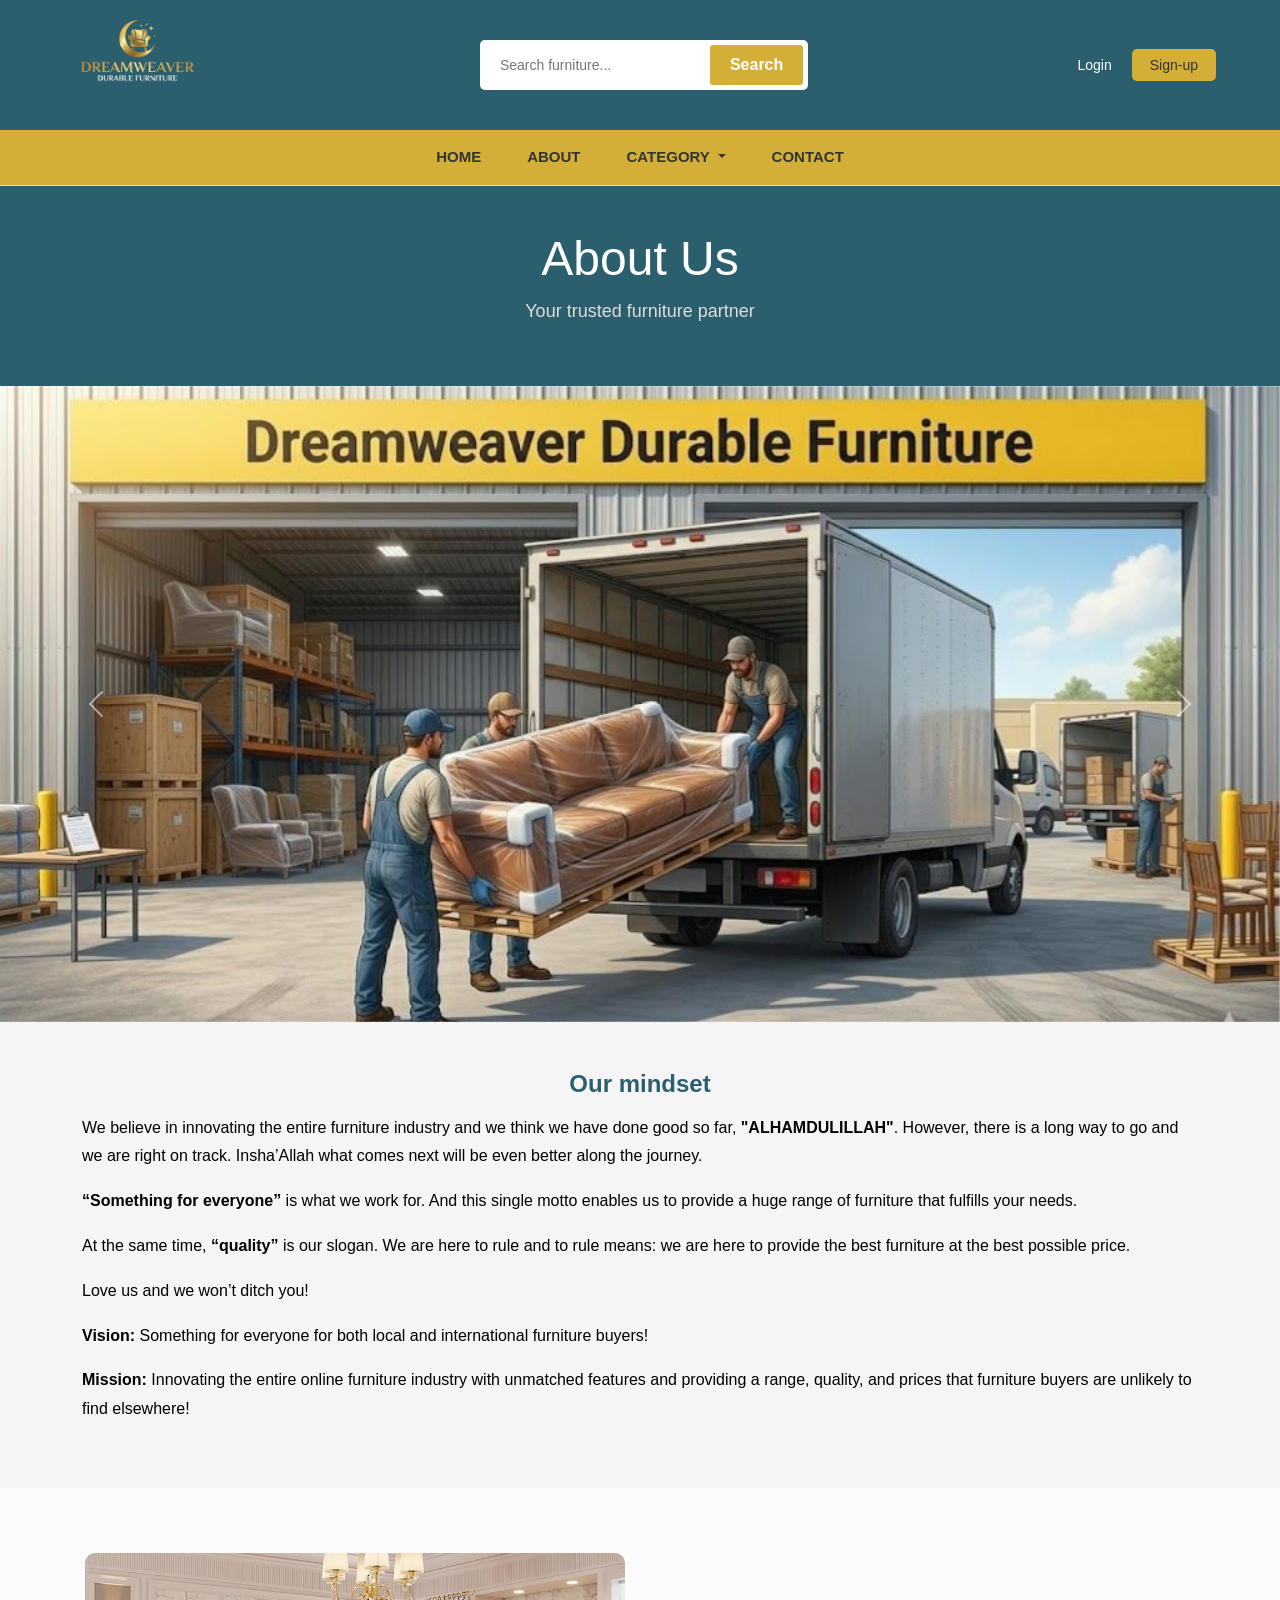
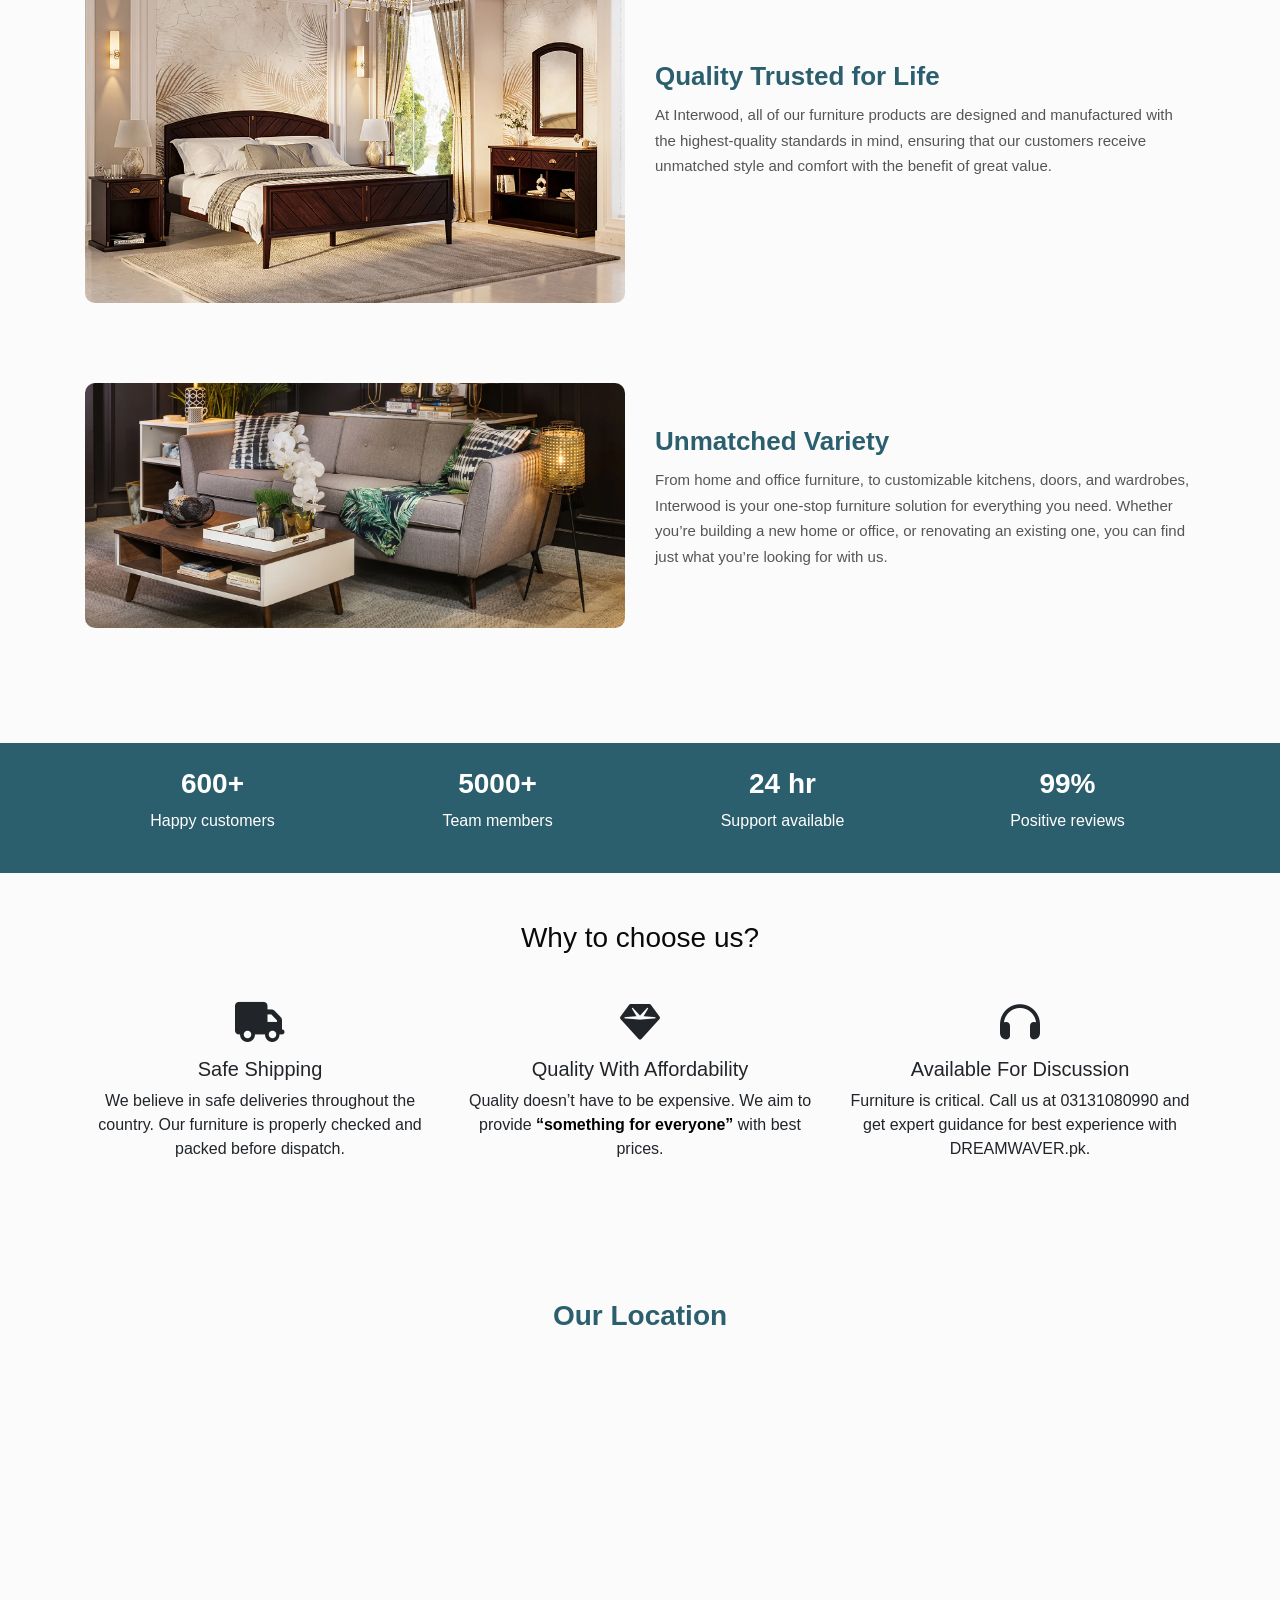
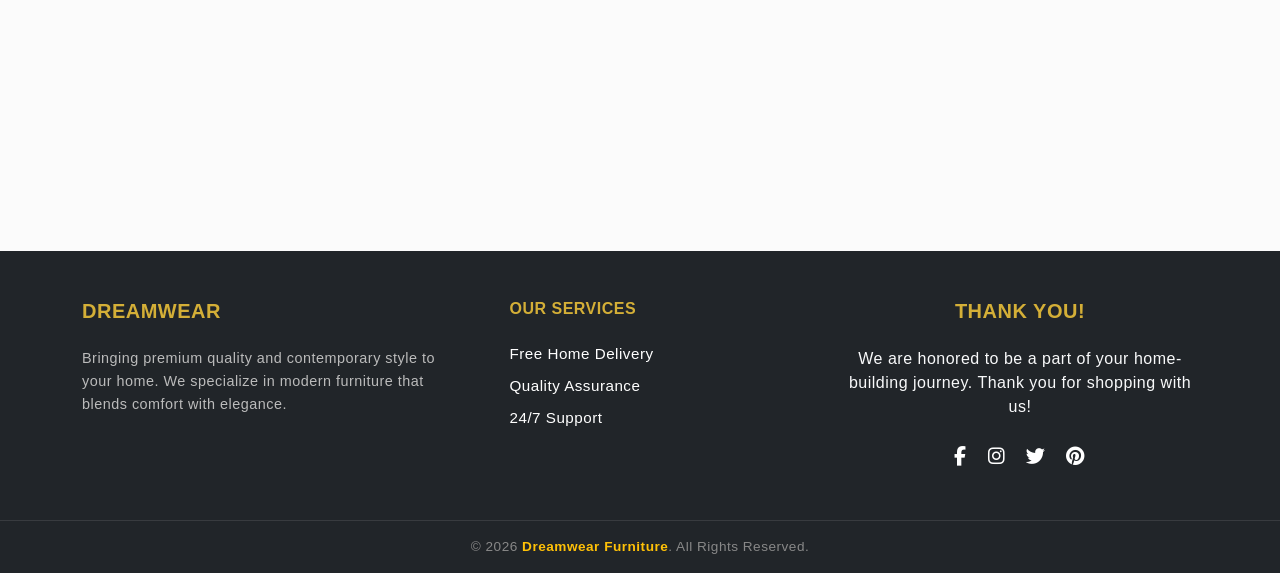
<file: html/about.html>
<!DOCTYPE html>
<html lang="en">

<head>
  <meta charset="UTF-8">
  <meta name="viewport" content="width=device-width, initial-scale=1.0">
  <title>About Us - DreamWaver</title>

  <!-- Bootstrap -->
  <link href="https://cdn.jsdelivr.net/npm/bootstrap@5.3.0/dist/css/bootstrap.min.css" rel="stylesheet">
  <link rel="stylesheet" href="https://cdn.jsdelivr.net/npm/bootstrap-icons@1.11.3/font/bootstrap-icons.min.css">
  <!-- Icons -->
  <link rel="stylesheet" href="https://cdnjs.cloudflare.com/ajax/libs/font-awesome/6.5.0/css/all.min.css">

  <link rel="stylesheet" href="../css styling/about.css">
      <link rel="stylesheet" href="../css styling/navbar.css">
</head>

<body>

 <header class="sticky-top">
        <nav class="top-nav navbar navbar-expand-lg">
            <div class="container-fluid d-flex justify-content-between align-items-center">

                <div class="logo-box">
                    <a class="navbar-brand" href="index.html">
                        <img src="../logo image/logos.png" alt="Dreamwear Logo" class="main-logo">
                    </a>
                </div>

                <div class="search-wrapper">
                    <div class="d-none d-md-block">
                        <form class="d-flex search-container">
                            <input type="text" id="search" placeholder="Search furniture...">
                            <button type="submit" class="btn">Search</button>
                        </form>
                    </div>

                    <div class="d-md-none">
                        <button class="btn border-0 text-white" type="button" data-bs-toggle="collapse"
                            data-bs-target="#mobileSearch">
                            <i class="bi bi-search" style="font-size: 1.5rem;"></i>
                        </button>
                    </div>
                </div>

                <div class="collapse d-md-none w-100 p-2" id="mobileSearch">
                    <form class="d-flex">
                        <input type="text" class="form-control me-2" placeholder="Search...">
                        <button type="submit" class="btn btn-warning">Go</button>
                    </form>
                </div>

                <div class="account-links">
                    <ul>
                        <li class="nav-item"><a href="login.html">Login</a></li>
                        <li><a href="signup.html#toggle-btn" class="signup-btn">Sign-up</a></li>
                    </ul>
                </div>

            </div>
        </nav>

        <nav class="navbar navbar-expand-lg" id="second-nav">
            <div class="container-fluid justify-content-center">
                <button class="navbar-toggler" type="button" data-bs-toggle="collapse" data-bs-target="#navbarMenu"
                    aria-controls="navbarMenu" aria-expanded="false" aria-label="Toggle navigation">
                    <span class="navbar-toggler-icon"></span>
                </button>

                <div class="collapse navbar-collapse justify-content-center" id="navbarMenu">
                    <ul class="navbar-nav">
                        <li class="nav-item items">
                            <a class="nav-link" href="index.html">Home</a>
                        </li>
                        <li class="nav-item items">
                            <a class="nav-link" href="about.html">About</a>
                        </li>
                        <li class="nav-item dropdown down">
                            <a class="nav-link dropdown-toggle" href="#" role="button" data-bs-toggle="dropdown"
                                aria-expanded="false">
                                Category
                            </a>
                            <ul class="dropdown-menu shadow">
                                <li><a class="dropdown-item" href="category.html">View All Categories</a></li>
                                <li><a class="dropdown-item" href="category.html#beds-section">Beds</a></li>
                                <li><a class="dropdown-item" href="category.html#side-section">Side Tables</a></li>
                                <li><a class="dropdown-item" href="category.html#wardrobe-section">Wardrobes</a></li>
                                <li><a class="dropdown-item" href="category.html#dressing-section">Dressing Tables</a>
                                </li>
                                <li><a class="dropdown-item" href="category.html#sofas-section">Chairs & Sofas</a></li>
                                <li><a class="dropdown-item" href="category.html#coffe-section">Coffee Tables</a></li>
                                <li><a class="dropdown-item" href="category.html#tv-section">TV Units</a></li>
                                <li><a class="dropdown-item" href="category.html#chairs-section">Office Chairs</a></li>
                                <li><a class="dropdown-item" href="category.html#desk-section">Office Desks</a></li>
                                <li><a class="dropdown-item" href="category.html#tables-section">Conference Tables</a>
                                </li>
                                <li><a class="dropdown-item" href="category.html#book-section">Bookshelves &
                                        Cabinets</a></li>
                                <li><a class="dropdown-item" href="category.html#dining-section">Modern Dining
                                        Collections</a></li>
                                <li><a class="dropdown-item" href="category.html#board-section">slideboard</a></li>
                                <li><a class="dropdown-item" href="category.html#serving-section">Serving Trolleys</a>
                                </li>
                            </ul>
                        </li>
                        <li class="nav-item items">
                            <a class="nav-link" href="contact.html">Contact</a>
                        </li>
                    </ul>
                </div>
            </div>
        </nav>
    </header>


  <section class="about-top">
  <div class="about-top-text">
    <h1>About Us</h1>
    <p>Your trusted furniture partner</p>
  </div>
</section>

  <!-- HERO IMAGE -->
  <section class="container-fluid p-0">
    <div class="container-fluid p-0">

      <div id="carouselExampleAutoplaying" class="carousel slide" data-bs-ride="carousel" data-bs-interval="3000">

        <div class="carousel-inner">

          <div class="carousel-item active">
            <img src="../about images/durable (1).jpeg" class="d-block w-100 carousel-img">
          </div>

          <div class="carousel-item">
            <img src="../about images/durable 2 (1).jpeg" class="d-block w-100 carousel-img">
          </div>

          <div class="carousel-item">
            <img src="../about images/durable 3 (1).jpeg" class="d-block w-100 carousel-img">
          </div>

          <div class="carousel-item">
            <img src="../about images/durable 4 (1).jpeg" class="d-block w-100 carousel-img">
          </div>

        </div>

        <!-- BUTTONS -->
        <button class="carousel-control-prev" type="button" data-bs-target="#carouselExampleAutoplaying"
          data-bs-slide="prev">
          <span class="carousel-control-prev-icon"></span>
        </button>

        <button class="carousel-control-next" type="button" data-bs-target="#carouselExampleAutoplaying"
          data-bs-slide="next">
          <span class="carousel-control-next-icon"></span>
        </button>

      </div>

    </div>
    <!-- IMPORTANT JS -->

  </section>

  <!-- OUR MINDSET -->
  <section class="mindset py-5">
    <div class="container">
      <h4>Our mindset</h4>

      <p>
        We believe in innovating the entire furniture industry and we think we have done good so far,
        <span class="highlight">"ALHAMDULILLAH"</span>. However, there is a long way to go and we are right on track.
        Insha’Allah what comes next will be even better along the journey.
      </p>

      <p>
        <span class="highlight">“Something for everyone”</span> is what we work for. And this single motto enables us
        to provide a huge range of furniture that fulfills your needs.
      </p>

      <p>
        At the same time, <span class="highlight">“quality”</span> is our slogan. We are here to rule and to rule means:
        we are here to provide the best furniture at the best possible price.
      </p>

      <p>
        Love us and we won’t ditch you!
      </p>

      <p><strong>Vision:</strong> Something for everyone for both local and international furniture buyers!</p>
      <p><strong>Mission:</strong> Innovating the entire online furniture industry with unmatched features and providing
        a range, quality, and prices that furniture buyers are unlikely to find elsewhere!</p>
    </div>
  </section>

  <!-- AFTER MISSION SECTION -->
  <section class="about-extra">
    <div class="container">

      <!-- ROW 1 -->
      <div class="row align-items-center custom-row">

        <!-- Image -->
        <div class="col-lg-6">
          <img src="../about images/quality trusted for life. (1).webp" class="custom-img">
        </div>

        <!-- Text -->
        <div class="col-lg-6">
          <h3 class="custom-heading">Quality Trusted for Life</h3>
          <p class="custom-text">
            At Interwood, all of our furniture products are designed and manufactured with the highest-quality standards
            in mind, ensuring that our customers receive unmatched style and comfort with the benefit of great value.
          </p>
        </div>

      </div>

      <!-- ROW 2 -->
      <div class="row align-items-center custom-row">

        <!-- Image -->
        <div class="col-lg-6">
          <img src="../about images/unmatched variety (1).webp" class="custom-img">
        </div>

        <!-- Text -->
        <div class="col-lg-6">
          <h3 class="custom-heading">Unmatched Variety</h3>
          <p class="custom-text">
            From home and office furniture, to customizable kitchens, doors, and wardrobes, Interwood is your one-stop
            furniture solution for everything you need. Whether you’re building a new home or office, or renovating an
            existing one, you can find just what you’re looking for with us.
          </p>
        </div>

      </div>

    </div>
  </section>

  <!-- STATS -->
  <section class="stats text-center py-4">
    <div class="container">
      <div class="row">

        <div class="col-md-3 col-6">
          <h3>600+</h3>
          <p>Happy customers</p>
        </div>

        <div class="col-md-3 col-6">
          <h3>5000+</h3>
          <p>Team members</p>
        </div>

        <div class="col-md-3 col-6">
          <h3>24 hr</h3>
          <p>Support available</p>
        </div>

        <div class="col-md-3 col-6">
          <h3>99%</h3>
          <p>Positive reviews</p>
        </div>

      </div>
    </div>
  </section>

  <!-- WHY CHOOSE US -->
  <section class="why py-5">
    <div class="container text-center">
      <h3 class="mb-5">Why to choose us?</h3>

      <div class="row">

        <!-- 1 -->
        <div class="col-md-4 mb-4">
          <i class="fa-solid fa-truck icon"></i>
          <h5>Safe Shipping</h5>
          <p>
            We believe in safe deliveries throughout the country. Our furniture is properly checked and packed before
            dispatch.
          </p>
        </div>

        <!-- 2 -->
        <div class="col-md-4 mb-4">
          <i class="fa-solid fa-gem icon"></i>
          <h5>Quality With Affordability</h5>
          <p>
            Quality doesn’t have to be expensive. We aim to provide
            <span class="highlight">“something for everyone”</span> with best prices.
          </p>
        </div>

        <!-- 3 -->
        <div class="col-md-4 mb-4">
          <i class="fa-solid fa-headphones icon"></i>
          <h5>Available For Discussion</h5>
          <p>
            Furniture is critical. Call us at 03131080990 and get expert guidance for best experience with
            DREAMWAVER.pk.
          </p>
        </div>

      </div>
    </div>
  </section>

 <section class="map-section">
  <div class="container">

    <h2 class="map-heading text-center">Our Location</h2>

    <div class="map-container">
      <iframe 
        src="https://www.google.com/maps/embed?pb=!1m18!1m12!1m3!1d3618.152233851033!2d67.03217337443199!3d24.926883342598202!2m3!1f0!2f0!3f0!3m2!1i1024!2i768!4f13.1!3m3!1m2!1s0x3eb33f90157042d3%3A0x93d609e8bec9a880!2sAptech%20Computer%20Education%20North%20Nazimabad%20Center!5e0!3m2!1sen!2s!4v1775676359362!5m2!1sen!2s"
        allowfullscreen=""
        loading="lazy"
        referrerpolicy="no-referrer-when-downgrade">
      </iframe>
    </div>

  </div>
</section>

 <footer class="footer-section bg-dark text-light pt-5 pb-3 mt-5">
        <div class="container">
            <div class="row text-center text-md-start">

                <div class="col-md-4 mb-4">
                    <h5 class="footer-logo text-uppercase fw-bold mb-4">Dreamwear</h5>
                    <p class="footer-text">
                        Bringing premium quality and contemporary style to your home. We specialize in modern furniture
                        that blends comfort with elegance.
                    </p>
                </div>

                <div class="col-md-3 mx-auto mb-4">
                    <h6 class="text-uppercase fw-bold mb-4 border-bottom-warning">Our Services</h6>
                    <ul class="list-unstyled">
                        <li class="mb-2"><a href="#!" class="footer-link">Free Home Delivery</a></li>
                        <li class="mb-2"><a href="#!" class="footer-link">Quality Assurance</a></li>
                        <li class="mb-2"><a href="#!" class="footer-link">24/7 Support</a></li>
                    </ul>
                </div>

                <div class="col-md-4 mb-4 text-center">
                    <h5 class="thanks-heading text-uppercase fw-bold mb-4">Thank You!</h5>
                    <p>We are honored to be a part of your home-building journey. Thank you for shopping with us!</p>

                    <div class="social-icons mt-4">
                        <a href="https://www.facebook.com/" class="me-3"><i class="fab fa-facebook-f"></i></a>
                        <a href="#" class="me-3"><i class="fab fa-instagram"></i></a>
                        <a href="#" class="me-3"><i class="fab fa-twitter"></i></a>
                        <a href="#"><i class="fab fa-pinterest"></i></a>
                    </div>
                </div>

            </div>
        </div>

        <div class="container-fluid border-top border-secondary mt-4 pt-3 text-center">
            <p class="mb-0 copyright-text">
                © 2026 <span class="fw-bold text-warning">Dreamwear Furniture</span>. All Rights Reserved.
            </p>
        </div>
    </footer>


  <script src="https://cdn.jsdelivr.net/npm/bootstrap@5.3.0/dist/js/bootstrap.bundle.min.js"></script>

</body>

</html>
</file>
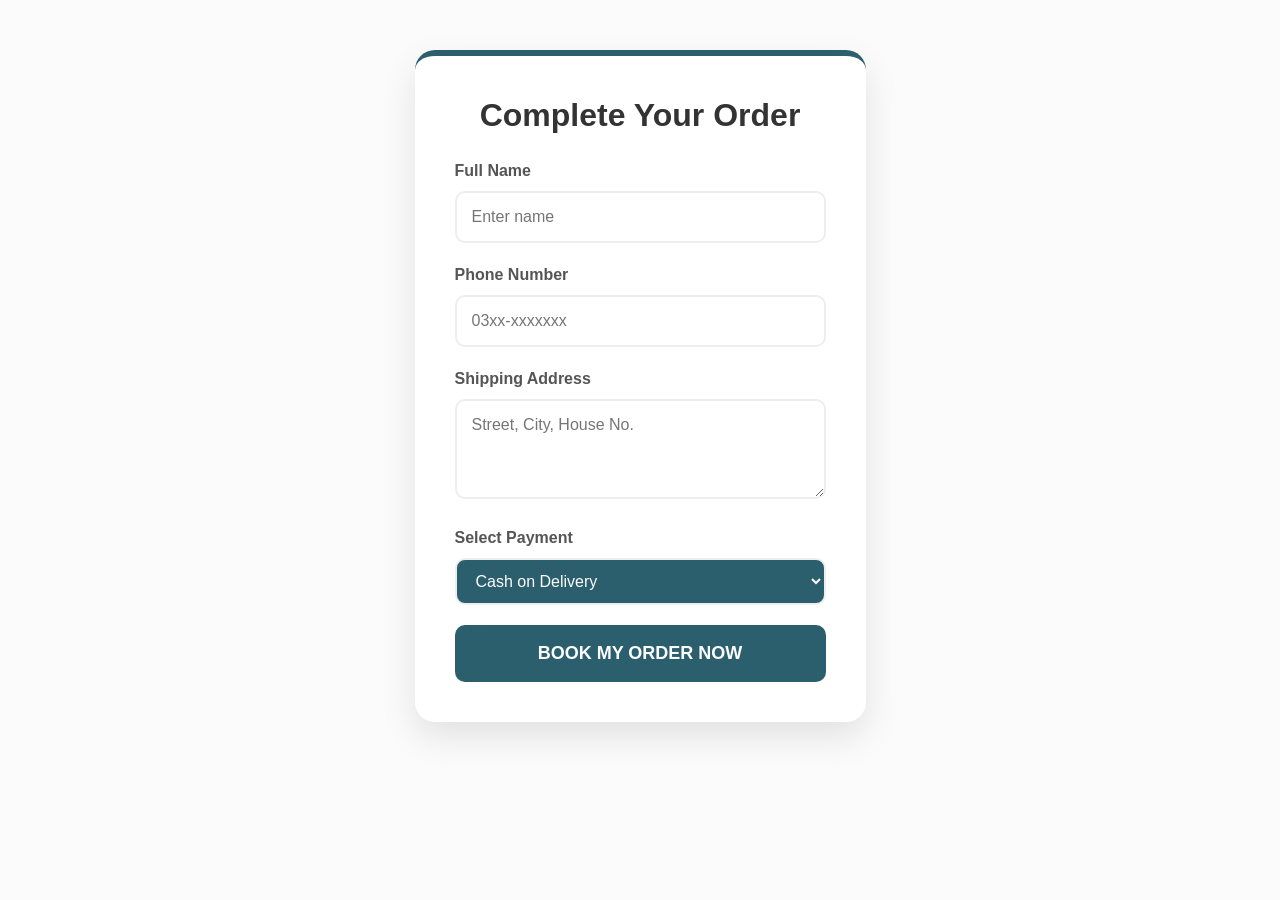
<file: html/checkout.html>
<!DOCTYPE html>
<html lang="en">
<head>
    <meta charset="UTF-8">
    <meta name="viewport" content="width=device-width, initial-scale=1.0">
    <title>Dreamwear - Checkout</title>
    <link href="https://cdn.jsdelivr.net/npm/bootstrap@5.3.0/dist/css/bootstrap.min.css" rel="stylesheet">
      <link rel="stylesheet" href="https://cdn.jsdelivr.net/npm/bootstrap-icons@1.11.3/font/bootstrap-icons.min.css">
    <link rel="stylesheet" href="../css styling/checkout.css">
        <link rel="stylesheet" href="../css styling/navbar.css">
</head>
<body>

<div class="container checkout-container">
    <div class="row justify-content-center">
        <div class="col-md-7 col-lg-5">
            <div class="custom-card">
                <h2 class="form-heading">Complete Your Order</h2>
                
                <form id="mainOrderForm">
                    <label>Full Name</label>
                    <input type="text" id="custName" class="my-input-field" placeholder="Enter name" required>

                    <label>Phone Number</label>
                    <input type="tel" id="custPhone" class="my-input-field" placeholder="03xx-xxxxxxx" required>

                    <label>Shipping Address</label>
                    <textarea id="custAddress" class="my-input-field" rows="3" placeholder="Street, City, House No." required></textarea>

                    <label>Select Payment</label>
                    <select id="custPayment" class="my-input-field" required>
                        <option  value="cod">Cash on Delivery</option>
                        <option value="online">Bank Transfer / Card</option>
                    </select>

                    <button type="submit" class="order-btn">Book My Order Now</button>
                </form>
            </div>
        </div>
    </div>
</div>

<script src="../javascript/script.js"></script>

</body>
</html>
</file>
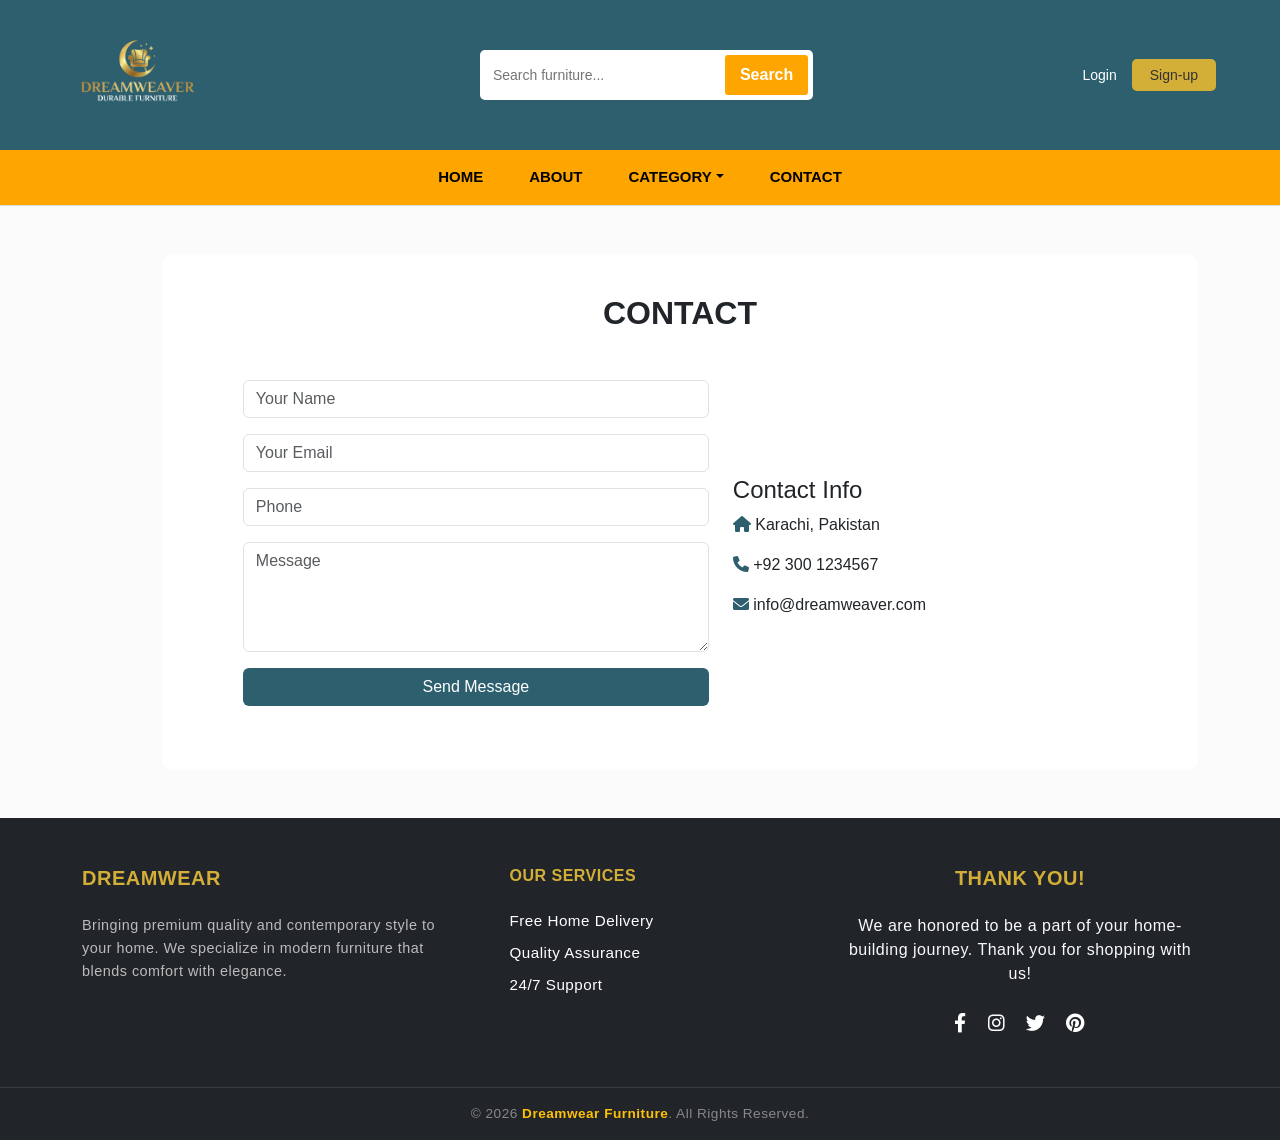
<file: html/contact.html>
<!DOCTYPE html>
<html lang="en">
<head>
  <meta charset="UTF-8">
  <title>Contact</title>
  <meta name="viewport" content="width=device-width, initial-scale=1">

  <!-- Bootstrap -->
  <link rel="stylesheet" href="https://cdn.jsdelivr.net/npm/bootstrap@5.3.3/dist/css/bootstrap.min.css">

  <!-- Icons -->
  <link rel="stylesheet" href="https://cdn.jsdelivr.net/npm/bootstrap-icons@1.11.3/font/bootstrap-icons.min.css">
  <link rel="stylesheet" href="https://cdnjs.cloudflare.com/ajax/libs/font-awesome/6.0.0/css/all.min.css">

  <!-- Custom CSS -->
  <link rel="stylesheet" href="../css styling/index.css">
  <link rel="stylesheet" href="../css styling/navbar.css">
<link rel="stylesheet" href="../css styling/contact.css">
  <!-- AOS -->
  <link href="https://unpkg.com/aos@2.3.1/dist/aos.css" rel="stylesheet">
</head>

<body>

<header class="sticky-top">

<!-- TOP NAV -->
<nav class="top-nav navbar navbar-expand-lg">
  <div class="container-fluid d-flex justify-content-between align-items-center">

    <div class="logo-box">
      <a class="navbar-brand" href="index.html">
        <img src="../logo image/logos.png" class="main-logo">
      </a>
    </div>

    <!-- SEARCH -->
    <div class="search-wrapper">
      <div class="d-none d-md-block">
        <form class="d-flex search-container">
          <input type="text" placeholder="Search furniture...">
          <button type="submit" class="btn">Search</button>
        </form>
      </div>

      <!-- MOBILE SEARCH BUTTON -->
      <div class="d-md-none">
        <button class="btn border-0 text-white" data-bs-toggle="collapse" data-bs-target="#mobileSearch">
          <i class="bi bi-search fs-4"></i>
        </button>
      </div>
    </div>

    <!-- MOBILE SEARCH -->
    <div class="collapse d-md-none w-100 p-2" id="mobileSearch">
      <form class="d-flex">
        <input type="text" class="form-control me-2" placeholder="Search...">
        <button class="btn btn-warning">Go</button>
      </form>
    </div>

    <!-- ACCOUNT -->
    <div class="account-links">
      <ul>
        <li><a href="login.html">Login</a></li>
        <li><a href="signup.html" class="signup-btn">Sign-up</a></li>
      </ul>
    </div>

  </div>
</nav>

<!-- SECOND NAV -->
<nav class="navbar navbar-expand-lg" id="second-nav">
  <div class="container-fluid justify-content-center">

    <button class="navbar-toggler" data-bs-toggle="collapse" data-bs-target="#navbarMenu">
      <span class="navbar-toggler-icon"></span>
    </button>

    <div class="collapse navbar-collapse justify-content-center" id="navbarMenu">
      <ul class="navbar-nav">
        <li class="nav-item"><a class="nav-link" href="index.html">Home</a></li>
        <li class="nav-item"><a class="nav-link" href="about.html">About</a></li>
        <li class="nav-item dropdown">
          <a class="nav-link dropdown-toggle" data-bs-toggle="dropdown">Category</a>
          <ul class="dropdown-menu">
            <li><a class="dropdown-item" href="category.html">View All</a></li>
            <li><a class="dropdown-item" href="#">Beds</a></li>
          </ul>
        </li>
        <li class="nav-item"><a class="nav-link" href="contact.html">Contact</a></li>
      </ul>
    </div>

  </div>
</nav>

</header>

<div class="container my-5 d-flex justify-content-center">
  <div class="contact-box w-100">

    <h2 class="text-center mb-5 fw-bold">CONTACT</h2>

    <div class="row justify-content-center align-items-center">
      
      <div class="col-md-6 mb-4">
        <form>
          <input type="text" class="form-control mb-3" placeholder="Your Name">
          <input type="email" class="form-control mb-3" placeholder="Your Email">
          <input type="text" class="form-control mb-3" placeholder="Phone">
          <textarea class="form-control mb-3" rows="4" placeholder="Message"></textarea>
          <button class="btn send-btn w-100">Send Message</button>
        </form>
      </div>

      <div class="col-md-5">
        <h4>Contact Info</h4>
        <p><i class="fa fa-home icon"></i> Karachi, Pakistan</p>
        <p><i class="fa fa-phone icon"></i> +92 300 1234567</p>
        <p><i class="fa fa-envelope icon"></i> info@dreamweaver.com</p>
      </div>

    </div>

  </div>
</div>

    <footer class="footer-section bg-dark text-light pt-5 pb-3 mt-5">
        <div class="container">
            <div class="row text-center text-md-start">

                <div class="col-md-4 mb-4">
                    <h5 class="footer-logo text-uppercase fw-bold mb-4">Dreamwear</h5>
                    <p class="footer-text">
                        Bringing premium quality and contemporary style to your home. We specialize in modern furniture
                        that blends comfort with elegance.
                    </p>
                </div>

                <div class="col-md-3 mx-auto mb-4">
                    <h6 class="text-uppercase fw-bold mb-4 border-bottom-warning">Our Services</h6>
                    <ul class="list-unstyled">
                        <li class="mb-2"><a href="#!" class="footer-link">Free Home Delivery</a></li>
                        <li class="mb-2"><a href="#!" class="footer-link">Quality Assurance</a></li>
                        <li class="mb-2"><a href="#!" class="footer-link">24/7 Support</a></li>
                    </ul>
                </div>

                <div class="col-md-4 mb-4 text-center">
                    <h5 class="thanks-heading text-uppercase fw-bold mb-4">Thank You!</h5>
                    <p>We are honored to be a part of your home-building journey. Thank you for shopping with us!</p>

                    <div class="social-icons mt-4">
                        <a href="https://www.facebook.com/" class="me-3"><i class="fab fa-facebook-f"></i></a>
                        <a href="#" class="me-3"><i class="fab fa-instagram"></i></a>
                        <a href="#" class="me-3"><i class="fab fa-twitter"></i></a>
                        <a href="#"><i class="fab fa-pinterest"></i></a>
                    </div>
                </div>

            </div>
        </div>

        <div class="container-fluid border-top border-secondary mt-4 pt-3 text-center">
            <p class="mb-0 copyright-text">
                © 2026 <span class="fw-bold text-warning">Dreamwear Furniture</span>. All Rights Reserved.
            </p>
        </div>
    </footer>

<script src="https://cdn.jsdelivr.net/npm/bootstrap@5.3.3/dist/js/bootstrap.bundle.min.js"></script>
<script src="../javascript/contact.js"></script>

</body>
</html>
</file>
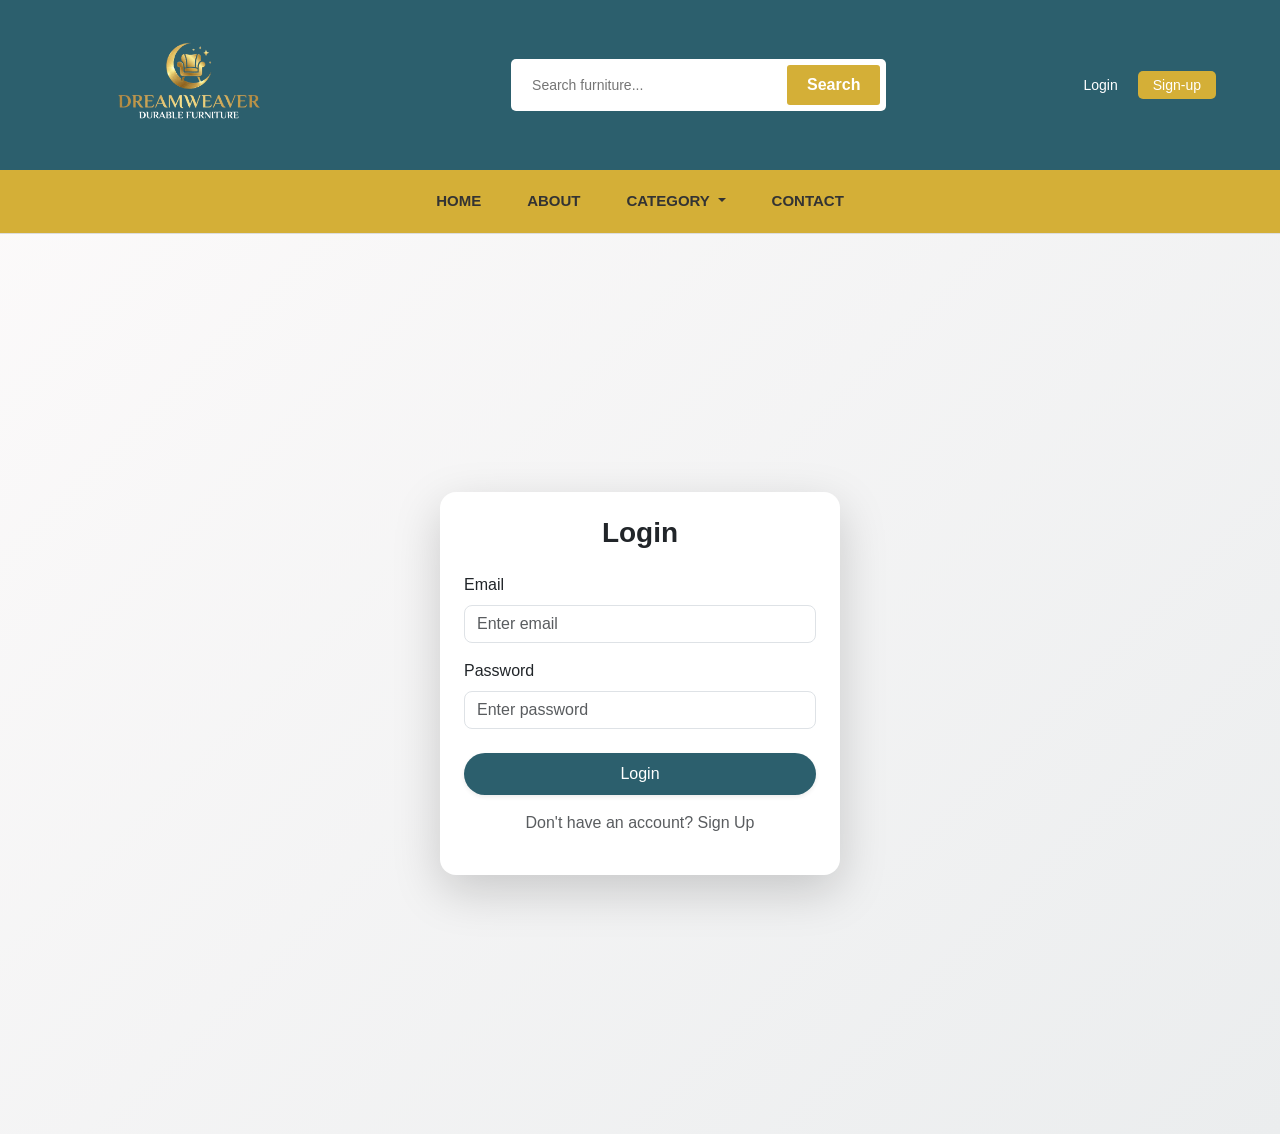
<file: html/login.html>
<!DOCTYPE html>
<html lang="en">

<head>
    <meta charset="UTF-8">
    <meta name="viewport" content="width=device-width, initial-scale=1.0">
    <title>Login</title>
    <link href="https://cdn.jsdelivr.net/npm/bootstrap@5.3.0/dist/css/bootstrap.min.css" rel="stylesheet">
    <link rel="stylesheet" href="../css styling/signup.css">
      <link rel="stylesheet" href="https://cdn.jsdelivr.net/npm/bootstrap-icons@1.11.3/font/bootstrap-icons.min.css">
        <link rel="stylesheet" href="../css styling/navbar.css">
    <style>
        :root {
    --primary-color: #2C5F6D;
    --secondary-color: #D4AF37;
    --bg-light: #FFFFFF;
    --bg-soft: #FBFBFB;
    --text-dark: #333333;
    --text-light: #FFFFFF;
    --transition: 0.3s ease;
}

* {
    margin: 0;
    padding: 0;
    box-sizing: border-box;
    font-family: 'Poppins', sans-serif;
}
html{
    scroll-behavior: smooth;
}

body {
    background-color: var(--bg-soft);
}

.top-nav {
    background-color: var(--primary-color);
    padding: 10px 0;
}

.container {
    display: flex;
    justify-content: space-between;
    align-items: center;
    padding: 0 5%;
    max-width: 100%;
}

/* LOGO SIZE FIX - Isko dhayan se dekhein */
.main-logo {
    height: 100px;       
    width: 300px;        
    object-fit: contain; 
    display: block;
    margin-top: 20px;
}

/* SEARCH BAR STYLING */
.search-container {
    display: flex;
    background: white;
    /* border-radius: 20px; */
    overflow: hidden;
    padding: 6px;
    justify-content: space-between;
    margin-right: 20px;
}
.search-container input {
    /* border-radius: 20px; */
    padding: 8px 15px;
    outline: none;
    width: 250px;
}
.ban_img{
    width: 100%;
}
.search-container button {
    background: var(--secondary-color);
    /* border-radius: 20px; */
    padding: 8px 20px;
    color: white;
    font-weight: bold;
    cursor: pointer;
}

.account-links ul {
    display: flex;
    list-style: none;
    gap: 20px;
    margin: 0;
    padding: 0;
    align-items: center;
}


.account-links a {
    text-decoration: none;
    color: var(--text-light); 
    font-weight: 500;
    font-size: 14px;
    transition: var(--transition);
}

.account-links a:hover {
    color: var(--secondary-color); 
}


.signup-btn {
    background-color: var(--secondary-color) !important;
    color: var(--text-dark) !important; 
    padding: 8px 18px;
    border-radius: 5px;
    font-weight: bold;
}


.form {
    padding-right: 20px;
    margin-right: 0;
    width: 50%; 
}
.signup-btn {
    background-color: var(--primary-color);
    color: white !important;
    padding: 6px 15px;
    border-radius: 5px;
}
/* --- SECOND NAVBAR FIX --- */
#second-nav {
    background-color: var(--bg-light);
    display: flex;
    flex-direction: row;
    justify-content: space-between;
    align-items: center;
    padding: 12px 5%;
    justify-content: center;
    border-bottom:1px solid #ddd;
    background-color: var(--secondary-color);

}
#second-nav ul {
    display: flex;
    list-style: none;
    gap: 30px;
    margin: 0;
}
#second-nav a {
    text-decoration: none;
    color: var(--text-dark);
    font-weight: 500;
    text-transform: uppercase;
    font-size: 18px;
}

 .items:hover{
    background-color: var(--primary-color);
    color: var(--bg-light)!important;
    border-radius: 20px;
    cursor: pointer;
 }
/* 1. Navbar ki qaid se dropdown ko azad karein */
#second-nav {
    overflow: visible !important; 
    position: relative;
    z-index: 1000; /* Taake ye baki content ke upar rahe */
}

#second-nav .container-fluid, 
#second-nav .collapse, 
#second-nav .navbar-nav {
    overflow: visible !important;
}

/* 2. Dropdown menu ko hawa mein (absolute) set karein */
.dropdown-menu {
    position: absolute !important;
    top: 100%; /* Navbar ke bilkul niche */
    left: 0;
    z-index: 9999 !important;
    margin-top: 0; 
    display: none;
}
.down:hover{
    background-color: var(--primary-color);
    cursor: pointer;
    border-radius: 20px;
}
/* Pehle menu ko chhupao */
.dropdown-menu {
    display: none !important;
}

/* Jab click ho aur 'show' class aaye, tab dikhao */
.dropdown-menu.show {
    display: block !important;
    background-color: var(--primary-color);
    color: var(--primary-color);
}
.dropdown-menu.show:hover{
    color: var(--text-dark);
    background-color: var(--secondary-color);
}
.btn{
    background-color: var(--primary-color);
    color: var(--bg-light);
}
.btn:hover{
    background-color: var(--secondary-color);
    color: var(--text-dark);
}
    </style>
</head>


 <header class="sticky-top">
        <nav class="top-nav navbar navbar-expand-lg">
            <div class="container-fluid d-flex justify-content-between align-items-center">

                <div class="logo-box">
                    <a class="navbar-brand" href="index.html">
                        <img src="../logo image/logos.png" alt="Dreamwear Logo" class="main-logo">
                    </a>
                </div>

                <div class="search-wrapper">
                    <div class="d-none d-md-block">
                        <form class="d-flex search-container">
                            <input type="text" id="search" placeholder="Search furniture...">
                            <button type="submit" class="btn">Search</button>
                        </form>
                    </div>

                    <div class="d-md-none">
                        <button class="btn border-0 text-white" type="button" data-bs-toggle="collapse"
                            data-bs-target="#mobileSearch">
                            <i class="bi bi-search" style="font-size: 1.5rem;"></i>
                        </button>
                    </div>
                </div>

                <div class="collapse d-md-none w-100 p-2" id="mobileSearch">
                    <form class="d-flex">
                        <input type="text" class="form-control me-2" placeholder="Search...">
                        <button type="submit" class="btn btn-warning">Go</button>
                    </form>
                </div>

                <div class="account-links">
                    <ul>
                        <li class="nav-item"><a href="login.html">Login</a></li>
                        <li><a href="signup.html#toggle-btn" class="signup-btn">Sign-up</a></li>
                    </ul>
                </div>

            </div>
        </nav>

        <nav class="navbar navbar-expand-lg" id="second-nav">
            <div class="container-fluid justify-content-center">
                <button class="navbar-toggler" type="button" data-bs-toggle="collapse" data-bs-target="#navbarMenu"
                    aria-controls="navbarMenu" aria-expanded="false" aria-label="Toggle navigation">
                    <span class="navbar-toggler-icon"></span>
                </button>

                <div class="collapse navbar-collapse justify-content-center" id="navbarMenu">
                    <ul class="navbar-nav">
                        <li class="nav-item items">
                            <a class="nav-link" href="index.html">Home</a>
                        </li>
                        <li class="nav-item items">
                            <a class="nav-link" href="about.html">About</a>
                        </li>
                        <li class="nav-item dropdown down">
                            <a class="nav-link dropdown-toggle" href="#" role="button" data-bs-toggle="dropdown"
                                aria-expanded="false">
                                Category
                            </a>
                            <ul class="dropdown-menu shadow">
                                <li><a class="dropdown-item" href="category.html">View All Categories</a></li>
                                <li><a class="dropdown-item" href="category.html#beds-section">Beds</a></li>
                                <li><a class="dropdown-item" href="category.html#side-section">Side Tables</a></li>
                                <li><a class="dropdown-item" href="category.html#wardrobe-section">Wardrobes</a></li>
                                <li><a class="dropdown-item" href="category.html#dressing-section">Dressing Tables</a>
                                </li>
                                <li><a class="dropdown-item" href="category.html#sofas-section">Chairs & Sofas</a></li>
                                <li><a class="dropdown-item" href="category.html#coffe-section">Coffee Tables</a></li>
                                <li><a class="dropdown-item" href="category.html#tv-section">TV Units</a></li>
                                <li><a class="dropdown-item" href="category.html#chairs-section">Office Chairs</a></li>
                                <li><a class="dropdown-item" href="category.html#desk-section">Office Desks</a></li>
                                <li><a class="dropdown-item" href="category.html#tables-section">Conference Tables</a>
                                </li>
                                <li><a class="dropdown-item" href="category.html#book-section">Bookshelves &
                                        Cabinets</a></li>
                                <li><a class="dropdown-item" href="category.html#dining-section">Modern Dining
                                        Collections</a></li>
                                <li><a class="dropdown-item" href="category.html#board-section">slideboard</a></li>
                                <li><a class="dropdown-item" href="category.html#serving-section">Serving Trolleys</a>
                                </li>
                            </ul>
                        </li>
                        <li class="nav-item items">
                            <a class="nav-link" href="contact.html">Contact</a>
                        </li>
                    </ul>
                </div>
            </div>
        </nav>
    </header>

<body class="bg-light">

    <div class="container d-flex justify-content-center align-items-center vh-100">
        <div class="card p-4 shadow-lg border-0 rounded-4 w-100" style="max-width: 400px;">
            <h3 class="text-center fw-bold mb-4">Login</h3>
            <form id="loginForm">
                <div class="mb-3">
                    <label class="form-label">Email</label>
                    <input type="email" id="loginEmail" class="form-control rounded-3" placeholder="Enter email"
                        required>
                </div>
                <div class="mb-4">
                    <label class="form-label">Password</label>
                    <input type="password" id="loginPassword" class="form-control rounded-3"
                        placeholder="Enter password" required>
                </div>
                <button type="submit" class="btn  w-100 rounded-pill py-2 shadow-sm">Login</button>
            </form>
            <p class="text-center mt-3 text-muted">Don't have an account? <a href="signup.html"
                    class="text-decoration-none" style=" color: var(--bg-dark);">Sign Up</a></p>
        </div>
    </div>

    <script src="../javascript/signup.js"></script>
</body>

</html>
</file>
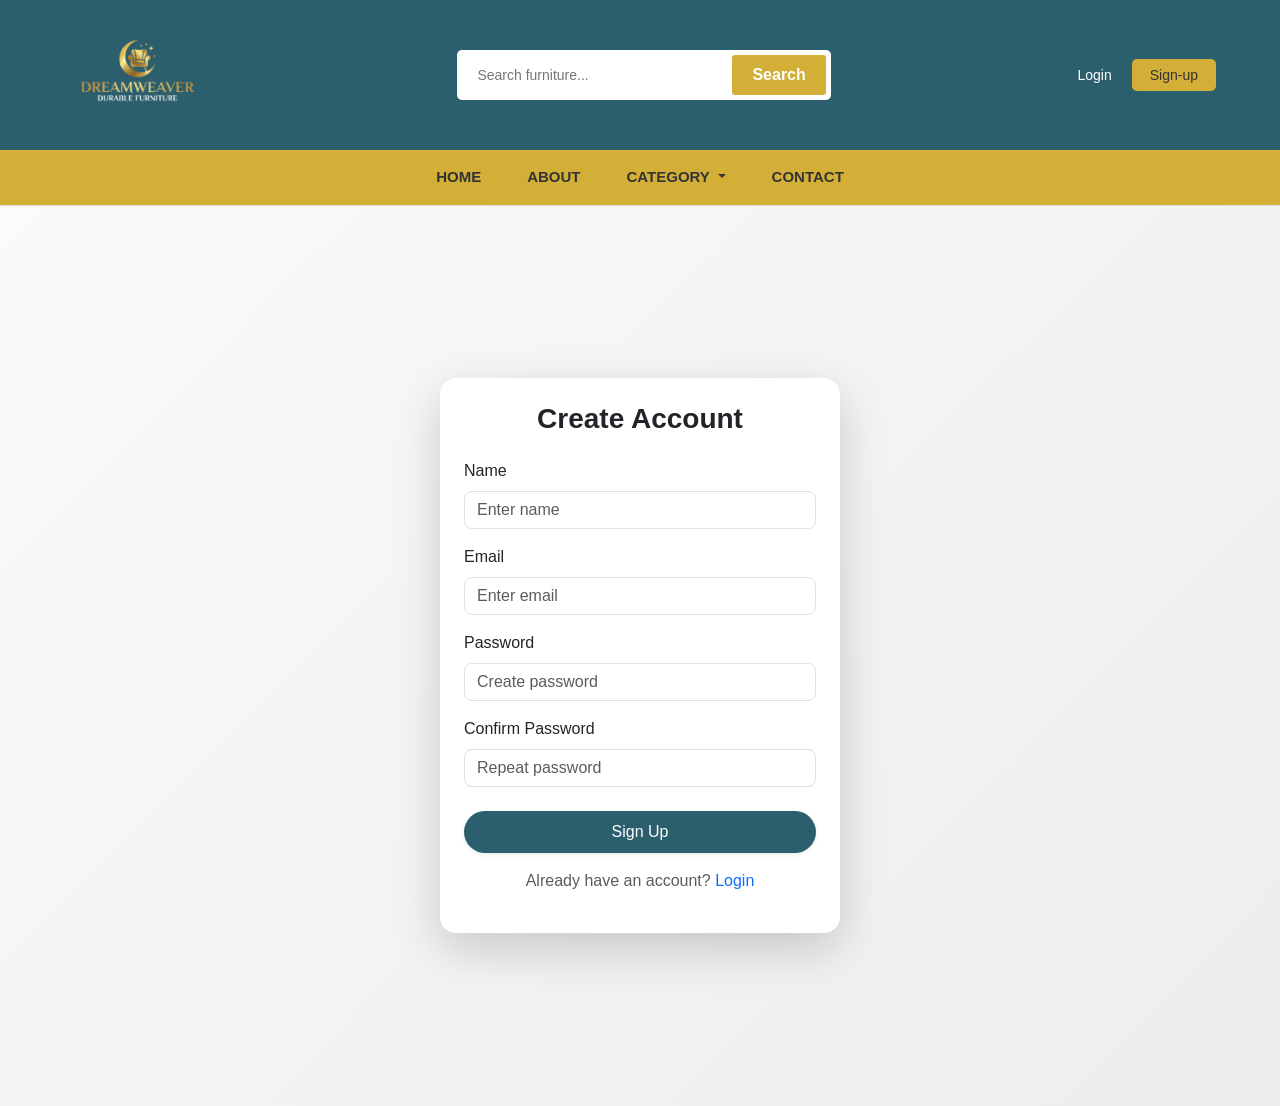
<file: html/signup.html>
<!DOCTYPE html>
<html lang="en">

<head>
    <meta charset="UTF-8">
    <meta name="viewport" content="width=device-width, initial-scale=1.0">
    <title>Sign Up</title>
    <link href="https://cdn.jsdelivr.net/npm/bootstrap@5.3.0/dist/css/bootstrap.min.css" rel="stylesheet">
    <link rel="stylesheet" href="https://cdn.jsdelivr.net/npm/bootstrap-icons@1.11.3/font/bootstrap-icons.min.css">
    <link rel="stylesheet" href="../css styling/signup.css">
        <link rel="stylesheet" href="../css styling/navbar.css">
</head>

<body class="bg-light">

    

 <header class="sticky-top">
        <nav class="top-nav navbar navbar-expand-lg">
            <div class="container-fluid d-flex justify-content-between align-items-center">

                <div class="logo-box">
                    <a class="navbar-brand" href="index.html">
                        <img src="../logo image/logos.png" alt="Dreamwear Logo" class="main-logo">
                    </a>
                </div>

                <div class="search-wrapper">
                    <div class="d-none d-md-block">
                        <form class="d-flex search-container">
                            <input type="text" id="search" placeholder="Search furniture...">
                            <button type="submit" class="btn">Search</button>
                        </form>
                    </div>

                    <div class="d-md-none">
                        <button class="btn border-0 text-white" type="button" data-bs-toggle="collapse"
                            data-bs-target="#mobileSearch">
                            <i class="bi bi-search" style="font-size: 1.5rem;"></i>
                        </button>
                    </div>
                </div>

                <div class="collapse d-md-none w-100 p-2" id="mobileSearch">
                    <form class="d-flex">
                        <input type="text" class="form-control me-2" placeholder="Search...">
                        <button type="submit" class="btn btn-warning">Go</button>
                    </form>
                </div>

                <div class="account-links">
                    <ul>
                        <li class="nav-item"><a href="login.html">Login</a></li>
                        <li><a href="signup.html#toggle-btn" class="signup-btn">Sign-up</a></li>
                    </ul>
                </div>

            </div>
        </nav>

        <nav class="navbar navbar-expand-lg" id="second-nav">
            <div class="container-fluid justify-content-center">
                <button class="navbar-toggler" type="button" data-bs-toggle="collapse" data-bs-target="#navbarMenu"
                    aria-controls="navbarMenu" aria-expanded="false" aria-label="Toggle navigation">
                    <span class="navbar-toggler-icon"></span>
                </button>

                <div class="collapse navbar-collapse justify-content-center" id="navbarMenu">
                    <ul class="navbar-nav">
                        <li class="nav-item items">
                            <a class="nav-link" href="index.html">Home</a>
                        </li>
                        <li class="nav-item items">
                            <a class="nav-link" href="about.html">About</a>
                        </li>
                        <li class="nav-item dropdown down">
                            <a class="nav-link dropdown-toggle" href="#" role="button" data-bs-toggle="dropdown"
                                aria-expanded="false">
                                Category
                            </a>
                            <ul class="dropdown-menu shadow">
                                <li><a class="dropdown-item" href="category.html">View All Categories</a></li>
                                <li><a class="dropdown-item" href="category.html#beds-section">Beds</a></li>
                                <li><a class="dropdown-item" href="category.html#side-section">Side Tables</a></li>
                                <li><a class="dropdown-item" href="category.html#wardrobe-section">Wardrobes</a></li>
                                <li><a class="dropdown-item" href="category.html#dressing-section">Dressing Tables</a>
                                </li>
                                <li><a class="dropdown-item" href="category.html#sofas-section">Chairs & Sofas</a></li>
                                <li><a class="dropdown-item" href="category.html#coffe-section">Coffee Tables</a></li>
                                <li><a class="dropdown-item" href="category.html#tv-section">TV Units</a></li>
                                <li><a class="dropdown-item" href="category.html#chairs-section">Office Chairs</a></li>
                                <li><a class="dropdown-item" href="category.html#desk-section">Office Desks</a></li>
                                <li><a class="dropdown-item" href="category.html#tables-section">Conference Tables</a>
                                </li>
                                <li><a class="dropdown-item" href="category.html#book-section">Bookshelves &
                                        Cabinets</a></li>
                                <li><a class="dropdown-item" href="category.html#dining-section">Modern Dining
                                        Collections</a></li>
                                <li><a class="dropdown-item" href="category.html#board-section">slideboard</a></li>
                                <li><a class="dropdown-item" href="category.html#serving-section">Serving Trolleys</a>
                                </li>
                            </ul>
                        </li>
                        <li class="nav-item items">
                            <a class="nav-link" href="contact.html">Contact</a>
                        </li>
                    </ul>
                </div>
            </div>
        </nav>
    </header>

    <div class="container d-flex justify-content-center align-items-center vh-100">
        <div class="card p-4 shadow-lg border-0 rounded-4 w-100" style="max-width: 400px;">
            <h3 class="text-center fw-bold mb-4">Create Account</h3>
            <form id="signupForm">
                <div class="mb-3">
                    <label class="form-label">Name</label>
                    <input type="text" id="name" class="form-control rounded-3" placeholder="Enter name" required>
                </div>
                <div class="mb-3">
                    <label class="form-label">Email</label>
                    <input type="email" id="email" class="form-control rounded-3" placeholder="Enter email" required>
                </div>
                <div class="mb-3">
                    <label class="form-label">Password</label>
                    <input type="password" id="password" class="form-control rounded-3" placeholder="Create password"
                        required>
                </div>
                <div class="mb-4">
                    <label class="form-label">Confirm Password</label>
                    <input type="password" id="confirmPassword" class="form-control rounded-3"
                        placeholder="Repeat password" required>
                </div>
                <button type="submit" class="btn  w-100 rounded-pill py-2 shadow-sm">Sign Up</button>
            </form>
            <p class="text-center mt-3 text-muted">Already have an account? <a href="login.html"
                    class="text-decoration-none">Login</a></p>
        </div>
    </div>

    <script src="../javascript/signup.js"></script>
</body>

</html>
</file>
<file: css styling/index.css>
.main-logo {
    height: 100px;       
    width: 300px;        
    object-fit: contain; 
    display: block;
    margin-top: 20px;
}

/* SEARCH BAR STYLING */
.search-container {
    display: flex;
    background: white;
    /* border-radius: 20px; */
    overflow: hidden;
    padding: 6px;
    justify-content: space-between;
    margin-right: 20px;
}
.search-container input {
    /* border-radius: 20px; */
    padding: 8px 15px;
    outline: none;
    width: 250px;
}
.ban_img{
    width: 100%;
}
.search-container button {
    background: var(--secondary-color);
    /* border-radius: 20px; */
    padding: 8px 20px;
    color: white;
    font-weight: bold;
    cursor: pointer;
}

.account-links ul {
    display: flex;
    list-style: none;
    gap: 20px;
    margin: 0;
    padding: 0;
    align-items: center;
}


.account-links a {
    text-decoration: none;
    color: var(--text-light); 
    font-weight: 500;
    font-size: 14px;
    transition: var(--transition);
}

.account-links a:hover {
    color: var(--secondary-color); 
}


.signup-btn {
    background-color: var(--secondary-color) !important;
    color: var(--text-dark) !important; 
    padding: 8px 18px;
    border-radius: 5px;
    font-weight: bold;
}


.form {
    padding-right: 20px;
    margin-right: 0;
    width: 50%; 
}
.signup-btn {
    background-color: var(--primary-color);
    color: white !important;
    padding: 6px 15px;
    border-radius: 5px;
}
/* --- SECOND NAVBAR FIX --- */
#second-nav {
    background-color: var(--bg-light);
    display: flex;
    flex-direction: row;
    justify-content: space-between;
    align-items: center;
    padding: 12px 5%;
    justify-content: center;
    border-bottom:1px solid #ddd;
    background-color: var(--secondary-color);

}
#second-nav ul {
    display: flex;
    list-style: none;
    gap: 30px;
    margin: 0;
}
#second-nav a {
    text-decoration: none;
    color: var(--text-dark);
    font-weight: 500;
    text-transform: uppercase;
    font-size: 18px;
}

 .items:hover{
    background-color: var(--primary-color);
    color: var(--bg-light)!important;
    border-radius: 20px;
    cursor: pointer;
 }
/* 1. Navbar ki qaid se dropdown ko azad karein */
#second-nav {
    overflow: visible !important; 
    position: relative;
    z-index: 1000; /* Taake ye baki content ke upar rahe */
}

#second-nav .container-fluid, 
#second-nav .collapse, 
#second-nav .navbar-nav {
    overflow: visible !important;
} */

/* 2. Dropdown menu ko hawa mein (absolute) set karein */
.dropdown-menu {
    position: absolute !important;
    top: 100%; /* Navbar ke bilkul niche */
    left: 0;
    z-index: 9999 !important;
    margin-top: 0; 
    display: none;
}
.down:hover{
    background-color: var(--primary-color);
    cursor: pointer;
    border-radius: 20px;
}
/* Pehle menu ko chhupao */
.dropdown-menu {
    display: none !important;
}

/* Jab click ho aur 'show' class aaye, tab dikhao */
.dropdown-menu.show {
    display: block !important;
    background-color: var(--primary-color);
    color: var(--primary-color);
}
.dropdown-menu.show:hover{
    color: var(--text-dark);
    background-color: var(--secondary-color);
}

/* Container fix */
.container-fluid {
    width: 100%;
    overflow-x: hidden;
}

/* Card Image Consistency */
.card-img-top {
    height: 250px; 
    object-fit: cover;
    width: 100%;
}

/* Card width fix */
.card {
    width: 100% !important; 
    margin: 0 !important; 
    transition: all 0.3s ease;
}

.card:hover {
    transform: translateY(-10px);
    box-shadow: 0 10px 25px rgba(0,0,0,0.15) !important;
}

/* Sale Tag Position */
.sale-tag {
    position: absolute;
    top: 10px;
    left: 10px;
    background-color: #ff4757;
    color: white;
    padding: 4px 10px;
    font-size: 12px;
    font-weight: bold;
    border-radius: 4px;
    z-index: 2;
}

/* Add to Cart Button */
.btn-cart {
    background-color: #2C5F6D; /* Aapka primary color */
    color: white;
    border: none;
    padding: 10px;
    font-size: 14px;
    transition: 0.3s;
}

.btn-cart:hover {
    background-color: #D4AF37; /* Aapka secondary color */
    color: white;
}



/* Custom Footer Styling */
.footer-section {
    font-family: 'Poppins', sans-serif;
    letter-spacing: 0.5px;
}

.footer-logo {
    color: #ffc107; /* Bootstrap Warning/Gold Color */
}

.footer-text {
    font-size: 0.9rem;
    line-height: 1.6;
    color: #bbb;
}

.footer-link {
    color: var(--bg-light);
    text-decoration: none;
    transition: 0.3s ease;
    font-size: 0.95rem;
}

.footer-link:hover {
    color: var(--secondary-color)!important;
    padding-left: 5px; /* Subtle movement effect */
}

.thanks-heading {
    color: var(--secondary-color);
}
.text-uppercase{
    color: var(--secondary-color);
}

/* Social Icons Styling */
.social-icons a {
    color: var(--bg-light);
    font-size: 1.2rem;
    transition: 0.4s;
    display: inline-block;
}

.social-icons a:hover {
    color: var(--secondary-color);
    transform: translateY(-3px); /* Hover par thoda upar jayega */
}

.copyright-text {
    font-size: 0.85rem;
    color: #888;
}

.border-top {
    border-color: rgba(255, 255, 255, 0.1) !important;
}
</file>
<file: css styling/navbar.css>
:root {
       --primary-color: #2C5F6D;
       --secondary-color: #D4AF37;
       --bg-light: #FFFFFF;
       --bg-soft: #FBFBFB;
       --text-dark: #333333;
       --text-light: #FFFFFF;
       --transition: 0.3s ease;
   }

   * {
       margin: 0;
       padding: 0;
       box-sizing: border-box;
       font-family: 'Poppins', sans-serif;
   }

   html {
       scroll-behavior: smooth;
   }

   body {
       background-color: var(--bg-soft);
   }

   /* ya top navbar ka code haiu  */
   .top-nav {
       background-color: var(--primary-color);
       padding: 10px 0;
   }

   /* Logo Styling - Responsive */
   .main-logo {
       height: 80px;
       width: auto;
       max-width: 250px;
       object-fit: contain;
       display: block;
   }

   /* Search Container */
   .search-container {
       display: flex;
       background: white;
       overflow: hidden;
       padding: 5px;
       border-radius: 5px;
       width: 100%;
       max-width: 400px;
   }

   .search-container input {
       padding: 8px 15px;
       outline: none;
       border: none;
       flex: 1;
       font-size: 14px;
   }

   .search-container button {
       background: var(--secondary-color);
       padding: 8px 20px;
       color: white;
       font-weight: bold;
       cursor: pointer;
       border: none;
       border-radius: 3px;
       transition: var(--transition);
   }

   .search-container button:hover {
       background: #b8941e;
   }

   /* Account Links */
   .account-links ul {
       display: flex;
       list-style: none;
       gap: 20px;
       margin: 0;
       padding: 0;
       align-items: center;
   }

   .account-links a {
       text-decoration: none;
       color: var(--text-light);
       font-weight: 500;
       font-size: 14px;
       transition: var(--transition);
   }

   .account-links a:hover {
       color: var(--secondary-color);
   }

   .signup-btn {
       background-color: var(--secondary-color) !important;
       color: var(--text-dark) !important;
       padding: 8px 18px;
       border-radius: 5px;
       font-weight: bold;
       transition: var(--transition);
   }

   .signup-btn:hover {
       background-color: #b8941e !important;
       color: white !important;
   }

   /* Mobile Search Collapse */
   #mobileSearch {
       background-color: var(--primary-color);
   }

   /* ========== ya second navabar ka code hai  ========== */
   #second-nav {
       background-color: var(--secondary-color);
       padding: 8px 0;
       position: relative;
       z-index: 1000;
   }

   #second-nav .navbar-nav {
       gap: 10px;
   }

   #second-nav .nav-item {
       list-style: none;
   }

   #second-nav .nav-link {
       text-decoration: none;
       color: var(--text-dark);
       font-weight: 600;
       text-transform: uppercase;
       font-size: 15px;
       padding: 8px 18px;
       transition: var(--transition);
       border-radius: 25px;
   }

   #second-nav .nav-link:hover {
       background-color: var(--primary-color);
       color: var(--bg-light) !important;
   }

   /* Dropdown Styling */
   .dropdown-menu {
       background-color: var(--primary-color);
       border: none;
       border-radius: 10px;
       padding: 10px 0;
       margin-top: 5px;
   }

   .dropdown-menu .dropdown-item {
       color: white;
       padding: 8px 20px;
       font-size: 14px;
       transition: var(--transition);
   }

   .dropdown-menu .dropdown-item:hover {
       background-color: var(--secondary-color);
       color: var(--text-dark);
       padding-left: 28px;
   }

   /* Navbar Toggler for Mobile */
   .navbar-toggler {
       background-color: var(--primary-color);
       border: none;
       padding: 8px 12px;
   }

   .navbar-toggler-icon {
       filter: invert(1);
   }

   /* Container Fix */
   .container-fluid {
       width: 100%;
       padding-left: 5%;
       padding-right: 5%;
   }

   /* ========== RESPONSIVE DESIGN ========== */
   /* Mobile Logo Fix - Sirf yeh add karo */
   @media only screen and (max-width: 768px) {
       .main-logo {
           height: 75px !important;
           max-width: 240px !important;
           width: auto !important;
       }
   }

   /* Tablet & Medium Screens */
   @media (max-width: 992px) {
       .main-logo {
           height: 60px;
           max-width: 200px;
       }

       .search-container {
           max-width: 280px;
       }

       .search-container input {
           padding: 6px 12px;
           font-size: 13px;
       }

       .search-container button {
           padding: 6px 15px;
           font-size: 13px;
       }

       .account-links ul {
           gap: 12px;
       }

       .signup-btn {
           padding: 6px 14px;
           font-size: 13px;
       }

       #second-nav .nav-link {
           font-size: 13px;
           padding: 6px 12px;
       }
   }

   /* Mobile Screens */
   @media (max-width: 768px) {
       .top-nav .container-fluid {
           flex-wrap: wrap;
           gap: 12px;
       }

       .logo-box {
           margin-left: 0 !important;
           flex: 0 0 auto;
       }

       .main-logo {
           height: 50px;
           max-width: 160px;
       }

       .search-wrapper {
           order: 3;
           width: 100%;
           margin-top: 5px;
       }

       .search-wrapper .d-none.d-md-block {
           width: 100%;
       }

       .search-container {
           max-width: 100%;
           width: 100%;
       }

       .account-links {
           margin-right: 0 !important;
       }

       .account-links ul {
           gap: 15px;
       }

       .account-links a {
           font-size: 13px;
       }

       .signup-btn {
           padding: 5px 12px;
       }

       /* Second Navbar Mobile */
       #second-nav {
           padding: 10px;
       }

       #second-nav .navbar-nav {
           gap: 5px;
           padding: 10px 0;
       }

       #second-nav .nav-link {
           font-size: 12px;
           padding: 8px 15px;
           text-align: center;
       }

       .dropdown-menu {
           position: static !important;
           width: 100%;
           margin-top: 5px;
           background-color: #1a404a;
       }

       .dropdown-menu .dropdown-item {
           padding: 10px 20px;
           font-size: 13px;
       }
   }

   /* Small Mobile Screens */
   @media (max-width: 480px) {
       .main-logo {
           height: 40px;
           max-width: 130px;
       }

       .account-links ul {
           gap: 10px;
       }

       .account-links a {
           font-size: 12px;
       }

       .signup-btn {
           padding: 4px 10px;
           font-size: 11px;
       }

       .search-container input {
           padding: 8px 12px;
           font-size: 12px;
       }

       .search-container button {
           padding: 8px 15px;
           font-size: 12px;
       }

       #second-nav .nav-link {
           font-size: 11px;
           padding: 6px 10px;
       }
   }

   /* Extra Small */
   @media (max-width: 380px) {
       .account-links ul {
           gap: 8px;
       }

       .account-links a {
           font-size: 11px;
       }

       .signup-btn {
           padding: 3px 8px;
           font-size: 10px;
       }
   }

   /* Card Styles (Aapke existing styles) */
   .card-img-top {
       height: 250px;
       object-fit: cover;
       width: 100%;
   }

   .card {
       width: 100% !important;
       margin: 0 !important;
       transition: all 0.3s ease;
   }

   .card:hover {
       transform: translateY(-10px);
       box-shadow: 0 10px 25px rgba(0, 0, 0, 0.15) !important;
   }

   .sale-tag {
       position: absolute;
       top: 10px;
       left: 10px;
       background-color: #ff4757;
       color: white;
       padding: 4px 10px;
       font-size: 12px;
       font-weight: bold;
       border-radius: 4px;
       z-index: 2;
   }

   .btn-cart {
       background-color: #2C5F6D;
       color: white;
       border: none;
       padding: 10px;
       font-size: 14px;
       transition: 0.3s;
   }

   .btn-cart:hover {
       background-color: #D4AF37;
       color: white;
   }

   /* Footer Styles */
   .footer-section {
       font-family: 'Poppins', sans-serif;
       letter-spacing: 0.5px;
   }

   .footer-logo {
       color: #ffc107;
   }

   .footer-text {
       font-size: 0.9rem;
       line-height: 1.6;
       color: #bbb;
   }

   .footer-link {
       color: var(--bg-light);
       text-decoration: none;
       transition: 0.3s ease;
       font-size: 0.95rem;
   }

   .footer-link:hover {
       color: var(--secondary-color) !important;
       padding-left: 5px;
   }

   .thanks-heading {
       color: var(--secondary-color);
   }

   .text-uppercase {
       color: var(--secondary-color);
   }

   .social-icons a {
       color: var(--bg-light);
       font-size: 1.2rem;
       transition: 0.4s;
       display: inline-block;
   }

   .social-icons a:hover {
       color: var(--secondary-color);
       transform: translateY(-3px);
   }

   .copyright-text {
       font-size: 0.85rem;
       color: #888;
   }

   .border-top {
       border-color: rgba(255, 255, 255, 0.1) !important;
   }
</file>
<file: css styling/about.css>
:root {
    --primary-color: #2C5F6D;
    --secondary-color: #D4AF37;
    --bg-light: #FFFFFF;
    --bg-soft: #FBFBFB;
    --text-dark: #333333;
    --text-light: #FFFFFF;
    --transition: 0.3s ease;
}

* {
    margin: 0;
    padding: 0;
    box-sizing: border-box;
    font-family: 'Poppins', sans-serif;
}
html{
    scroll-behavior: smooth;
}


body {
  font-family: Arial, sans-serif;
}
.top-nav {
    background-color: var(--primary-color);
    padding: 10px 0;
}

/* .container {
    display: flex;
    justify-content: space-between;
    align-items: center;
    padding: 0 5%;
    max-width: 100%;
} */

/* LOGO SIZE FIX - Isko dhayan se dekhein */
/* .main-logo {
    height: 100px;       
    width: 300px;        
    object-fit: contain; 
    display: block;
    margin-top: 20px;
} */
 /* noman */
.main-logo {
    max-width: 180px;
    height: auto;
}
/* SEARCH BAR STYLING */
.search-container {
    display: flex;
    background: white;
    /* border-radius: 20px; */
    overflow: hidden;
    padding: 6px;
    justify-content: space-between;
    margin-right: 20px;
    width: 100%;
}
.search-container input {
    /* border-radius: 20px; */
    padding: 8px 15px;
    outline: none;

        width: 100%;
    max-width: 400px;
}
.ban_img{
    width: 100%;
}
.search-container button {
    background: var(--secondary-color);
    /* border-radius: 20px; */
    padding: 8px 20px;
    color: white;
    font-weight: bold;
    cursor: pointer;
}

.account-links ul {
    display: flex;
    list-style: none;
    gap: 20px;
    margin: 0;
    padding: 0;
    align-items: center;
}


.account-links a {
    text-decoration: none;
    color: var(--text-light); 
    font-weight: 500;
    font-size: 14px;
    transition: var(--transition);
}

.account-links a:hover {
    color: var(--secondary-color); 
}


.signup-btn {
    background-color: var(--secondary-color) !important;
    color: var(--text-dark) !important; 
    padding: 8px 18px;
    border-radius: 5px;
    font-weight: bold;
}


.form {
    padding-right: 20px;
    margin-right: 0;
    width: 50%; 
}
.signup-btn {
    background-color: var(--primary-color);
    color: white !important;
    padding: 6px 15px;
    border-radius: 5px;
}
/* --- SECOND NAVBAR FIX --- */
#second-nav {
    background-color: var(--bg-light);
    display: flex;
    flex-direction: row;
    justify-content: space-between;
    align-items: center;
    padding: 12px 5%;
    justify-content: center;
    border-bottom:1px solid #ddd;
    background-color: var(--secondary-color);

}
#second-nav ul {
    display: flex;
    list-style: none;
    gap: 30px;
    margin: 0;
}
#second-nav a {
    text-decoration: none;
    color: var(--text-dark);
    font-weight: 500;
    text-transform: uppercase;
    font-size: 18px;
}

 .items:hover{
    background-color: var(--primary-color);
    color: var(--bg-light)!important;
    border-radius: 20px;
    cursor: pointer;
 }
/* 1. Navbar ki qaid se dropdown ko azad karein */
#second-nav {
    overflow: visible !important; 
    position: relative;
    z-index: 1000; /* Taake ye baki content ke upar rahe */
}

#second-nav .container-fluid, 
#second-nav .collapse, 
#second-nav .navbar-nav {
    overflow: visible !important;
}

/* 2. Dropdown menu ko hawa mein (absolute) set karein */
.dropdown-menu {
    position: absolute !important;
    top: 100%; /* Navbar ke bilkul niche */
    left: 0;
    z-index: 9999 !important;
    margin-top: 0; 
    display: none;
}
.down:hover{
    background-color: var(--primary-color);
    cursor: pointer;
    border-radius: 20px;
}
/* Pehle menu ko chhupao */
.dropdown-menu {
    display: none !important;
}

/* Jab click ho aur 'show' class aaye, tab dikhao */
.dropdown-menu.show {
    display: block !important;
    background-color: var(--primary-color);
    color: var(--primary-color);
}
.dropdown-menu.show:hover{
    color: var(--text-dark);
    background-color: var(--secondary-color);
}

/* HERO */
.hero {
  position: relative;
}

.hero img {
  height: 500px;
  object-fit: cover;
}

/* MINDSET */
.mindset {
  background-color: #f5f5f5;
  padding-left: 30px;
  padding-right: 30px;
  
}

.mindset h4 {
  font-weight: bold;
  margin-bottom: 15px;
  text-align: center;
  color: #2c5f6d;
}

.mindset p {
  color: black;
  line-height: 1.8;
}

.highlight {
  font-weight: bold;
  color: #000;
}

/* STATS */
.stats {
   background-color: #2c5f6d;
  color: #FFFFFF;
  padding: 50px 0;
  text-align: center;
}

.stats h3 {
  font-weight: bold;
  background-color: #2c5f6d;
}

/* WHY */
.why h3 {
  color: rgb(10, 10, 10);
}

.icon {
  font-size: 40px;
  margin-bottom: 15px;
}

/* SECTION */
.about-extra {
  padding: 50px 0;
}

/* ROW GAP */
.custom-row {
  margin-bottom: 50px;
}

/* IMAGE SIZE CONTROL */
.custom-img {
  width: 100%;
  max-height: 350px; /* image zyada badi nahi hogi */
  object-fit: cover;
  border-radius: 10px;
}

/* TEXT */
.custom-heading {
  font-size: 26px;
  font-weight: 600;
  color: #2c5f6d;
  margin-bottom: 10px;
}

.custom-text {
  font-size: 15px;
  line-height: 1.7;
  color: #555;
}

/* GAP BETWEEN IMAGE & TEXT */
.col-lg-6 {
  padding: 15px;
}

/* RESPONSIVE FIX */
@media (max-width: 768px) {

  .custom-img {
    margin-bottom: 15px;
  }

  .custom-heading,
  .custom-text {
    text-align: center;
  }

  .custom-row {
    margin-bottom: 30px;
  }
}

.about-top {
  width: 100%;
  height: 200px;
  background: #2c5f6d; /* simple background */
  display: flex;
  justify-content: center;
  align-items: center;
  text-align: center;
  padding: 10px;
}

.about-top-text h1 {
  color: white;
  font-size: 48px;
  margin-bottom: 10px;
}

.about-top-text p {
  color: #ddd;
  font-size: 18px;
}

/* RESPONSIVE */
@media (max-width: 768px) {
  .about-top {
    height: 200px;
  }

  .about-top-text h1 {
    font-size: 30px;
  }

  .about-top-text p {
    font-size: 18px;
  }
}

.map-section {
  padding: 50px 0;
}

.map-heading {
  font-size: 28px;
  font-weight: 600;
  margin-bottom: 20px;
  color: #2c5f6d;
}

/* MAP BOX */
.map-container {
  width: 100%;
  height: 400px;
  border-radius: 10px;
  overflow: hidden;
}

/* IFRAME FULL FIT */
.map-container iframe {
  width: 100%;
  height: 100%;
  border: 0;
}

/* MOBILE */
@media (max-width: 768px) {
  .map-container {
    height: 300px;
  }
}

/* Custom Footer Styling */
.footer-section {
    font-family: 'Poppins', sans-serif;
    letter-spacing: 0.5px;
}

.footer-logo {
    color: #ffc107; /* Bootstrap Warning/Gold Color */
}

.footer-text {
    font-size: 0.9rem;
    line-height: 1.6;
    color: #bbb;
}

.footer-link {
    color: var(--bg-light);
    text-decoration: none;
    transition: 0.3s ease;
    font-size: 0.95rem;
}

.footer-link:hover {
    color: var(--secondary-color)!important;
    padding-left: 5px; /* Subtle movement effect */
}

.thanks-heading {
    color: var(--secondary-color);
}
.text-uppercase{
    color: var(--secondary-color);
}

/* Social Icons Styling */
.social-icons a {
    color: var(--bg-light);
    font-size: 1.2rem;
    transition: 0.4s;
    display: inline-block;
}

.social-icons a:hover {
    color: var(--secondary-color);
    transform: translateY(-3px); /* Hover par thoda upar jayega */
}

.copyright-text {
    font-size: 0.85rem;
    color: #888;
}

.border-top {
    border-color: rgba(255, 255, 255, 0.1) !important;
}
</file>
<file: css styling/checkout.css>
:root {
    --primary-color: #2C5F6D;
    --secondary-color: #D4AF37;
    --bg-light: #FFFFFF;
    --bg-soft: #FBFBFB;
    --text-dark: #333333;
    --text-light: #FFFFFF;
    --transition: 0.3s ease;
}

* {
    margin: 0;
    padding: 0;
    box-sizing: border-box;
    font-family: 'Poppins', sans-serif;
}
        
body {
            background-color: #f4f4f4;
            font-family: 'Arial', sans-serif;
        }                                                                               

        .checkout-container {
            margin-top: 50px;
            margin-bottom: 50px;
        }

        .custom-card {
            background: white;
            padding: 40px;
            border-radius: 20px;
            box-shadow: 0 15px 35px rgba(0,0,0,0.1);
            border-top: 6px solid var(--primary-color); /* Theme Color */
        }

        .form-heading {
            color: #333;
            font-weight: bold;
            margin-bottom: 25px;
            text-align: center;
        }

       
        .my-input-field {
            width: 100%;
            padding: 12px 15px;
            margin-bottom: 20px;
            border: 2px solid #eee;
            border-radius: 10px;
            outline: none;
            font-size: 16px;
            transition: 0.3s;
        }

        .my-input-field:focus {
            border-color: var(--primary-color);
            background-color: #fffdf5;
        }
#custPayment{
    background-color: var(--primary-color);
    color: var(--bg-soft);
    cursor: pointer;
}
#custPayment:hover{
     background-color: var(--secondary-color);
     color: var(--text-dark);
     cursor: pointer;
}
        label {
            font-weight: 600;
            margin-bottom: 8px;
            display: block;
            color: #555;
        }

        
        .order-btn {
            background-color:var(--primary-color);
            color: var(--bg-soft);
            width: 100%;
            padding: 15px;
            border: none;
            border-radius: 10px;
            font-size: 18px;
            font-weight: bold;
            cursor: pointer;
            transition: 0.4s;
            text-transform: uppercase;
        }

        .order-btn:hover {
            background-color: var(--secondary-color);
            color:var(--text-dark);
            letter-spacing: 1px;
        }
</file>
<file: css styling/contact.css>
* {
    margin: 0;
    padding: 0;
    box-sizing: border-box;
}

.top-nav {
    background-color: #2D5F6E;
}

/* LOGO */
.main-logo {
    height: 80px;
}

/* SEARCH */
.search-container {
    display: flex;
    background: white;
    border-radius: 5px;
    overflow: hidden;
}

.search-container input {
    border: none;
    padding: 8px;
    width: 220px;
}

.search-container button {
    background: orange;
    border: none;
    padding: 8px 15px;
    color: white;
}

/* ACCOUNT */
.account-links ul {
    display: flex;
    gap: 15px;
    list-style: none;
}

.account-links a {
    color: white;
    text-decoration: none;
}

/* SECOND NAV */
#second-nav {
    background: orange;
}

#second-nav .nav-link {
    color: black;
}

/* CONTACT */
.contact-box {
    background: white;
    padding: 40px;
    border-radius: 10px;
    margin-left: 80px;
}

/* BUTTON */
.send-btn {
    background: #2D5F6E;
    color: white;
}

.send-btn:hover {
    background:  #D4AF37;

}

/* ICON */
.icon {
    color: #2D5F6E;
}


#mobileSearch {
    background: white;
    z-index: 1000;
}

/* RESPONSIVE */
@media (max-width: 768px) {

    .top-nav .container-fluid {
        flex-direction: column;
    }

    .contact-box {
        margin-left: 0;
    }

    .search-container input {
        width: 100%;
    }
}
</file>
<file: css styling/signup.css>
:root {
    --primary-color: #2C5F6D;
    --secondary-color: #D4AF37;
    --bg-light: #FFFFFF;
    --bg-soft: #FBFBFB;
    --text-dark: #333333;
    --text-light: #FFFFFF;
    --transition: 0.3s ease;
}

* {
    margin: 0;
    padding: 0;
    box-sizing: border-box;
    font-family: 'Poppins', sans-serif;
}
html{
    scroll-behavior: smooth;
}

body {
    background-color: var(--bg-soft);
}

.top-nav {
    background-color: var(--primary-color);
    padding: 10px 0;
}

.container {
    display: flex;
    justify-content: space-between;
    align-items: center;
    padding: 0 5%;
    max-width: 100%;
}

/* LOGO SIZE FIX - Isko dhayan se dekhein */
.main-logo {
    height: 100px;       
    width: 300px;        
    object-fit: contain; 
    display: block;
    margin-top: 20px;
}

/* SEARCH BAR STYLING */
.search-container {
    display: flex;
    background: white;
    /* border-radius: 20px; */
    overflow: hidden;
    padding: 6px;
    justify-content: space-between;
    margin-right: 20px;
}
.search-container input {
    /* border-radius: 20px; */
    padding: 8px 15px;
    outline: none;
    width: 250px;
}
.ban_img{
    width: 100%;
}
.search-container button {
    background: var(--secondary-color);
    /* border-radius: 20px; */
    padding: 8px 20px;
    color: white;
    font-weight: bold;
    cursor: pointer;
}

.account-links ul {
    display: flex;
    list-style: none;
    gap: 20px;
    margin: 0;
    padding: 0;
    align-items: center;
}


.account-links a {
    text-decoration: none;
    color: var(--text-light); 
    font-weight: 500;
    font-size: 14px;
    transition: var(--transition);
}

.account-links a:hover {
    color: var(--secondary-color); 
}


.signup-btn {
    background-color: var(--secondary-color) !important;
    color: var(--text-dark) !important; 
    padding: 8px 18px;
    border-radius: 5px;
    font-weight: bold;
}


.form {
    padding-right: 20px;
    margin-right: 0;
    width: 50%; 
}
.signup-btn {
    background-color: var(--primary-color);
    color: white !important;
    padding: 6px 15px;
    border-radius: 5px;
}
/* --- SECOND NAVBAR FIX --- */
#second-nav {
    background-color: var(--bg-light);
    display: flex;
    flex-direction: row;
    justify-content: space-between;
    align-items: center;
    padding: 12px 5%;
    justify-content: center;
    border-bottom:1px solid #ddd;
    background-color: var(--secondary-color);

}
#second-nav ul {
    display: flex;
    list-style: none;
    gap: 30px;
    margin: 0;
}
#second-nav a {
    text-decoration: none;
    color: var(--text-dark);
    font-weight: 500;
    text-transform: uppercase;
    font-size: 18px;
}

 .items:hover{
    background-color: var(--primary-color);
    color: var(--bg-light)!important;
    border-radius: 20px;
    cursor: pointer;
 }
/* 1. Navbar ki qaid se dropdown ko azad karein */
#second-nav {
    overflow: visible !important; 
    position: relative;
    z-index: 1000; /* Taake ye baki content ke upar rahe */
}

#second-nav .container-fluid, 
#second-nav .collapse, 
#second-nav .navbar-nav {
    overflow: visible !important;
}

/* 2. Dropdown menu ko hawa mein (absolute) set karein */
.dropdown-menu {
    position: absolute !important;
    top: 100%; /* Navbar ke bilkul niche */
    left: 0;
    z-index: 9999 !important;
    margin-top: 0; 
    display: none;
}
.down:hover{
    background-color: var(--primary-color);
    cursor: pointer;
    border-radius: 20px;
}
/* Pehle menu ko chhupao */
.dropdown-menu {
    display: none !important;
}

/* Jab click ho aur 'show' class aaye, tab dikhao */
.dropdown-menu.show {
    display: block !important;
    background-color: var(--primary-color);
    color: var(--primary-color);
}
.dropdown-menu.show:hover{
    color: var(--text-dark);
    background-color: var(--secondary-color);
}

/* BODY */
body {
    background: linear-gradient(135deg, #fdfbfb, #ebedee);
    font-family: Arial, sans-serif;
}

/* MAIN CARD */
.neu-card {
    background: var(--primary-color);
    border-radius: 50px;
    box-shadow: 20px 20px 40px #bebebe,
                -20px -20px 40px #ffffff;
    padding: 40px;
    text-align: center;
}

/* INPUT */
.neu-input {
    border: none;
    outline: none;
    padding: 12px;
    border-radius: 25px;
    background: var(--primary-color);
    box-shadow: inset 5px 5px 10px #bebebe,
                inset -5px -5px 10px #ffffff;
    width: 100%;
    margin-bottom: 15px;
}

.btn{
    background-color: var(--primary-color);
    color: var(--bg-light);
}
.btn:hover{
   background-color: var(--secondary-color);
   color: var(--bg-dark);
}

/* BUTTON LOGIN */
.btn-login {
    background: linear-gradient(45deg, #ff0066, #ff4da6);
    color: white;
    border-radius: 30px;
    border: none;
    padding: 10px 30px;
}

/* FLOAT BUTTONS */
.float-btn {
    width: 90px;
    height: 90px;
    border-radius: 50%;
    display: flex;
    align-items: center;
    justify-content: center;
    color: white;
    text-decoration: none;
    margin: 10px;
}

.btn-signup {
    background: linear-gradient(45deg, #00c6ff, #0072ff);
}

.btn-forgot {
    background: linear-gradient(45deg, #8e2de2, #ff00cc);
}

/* RESPONSIVE */
@media(max-width:768px){
    .side-btns{
        display:flex;
        justify-content:center;
    }
}
</file>
